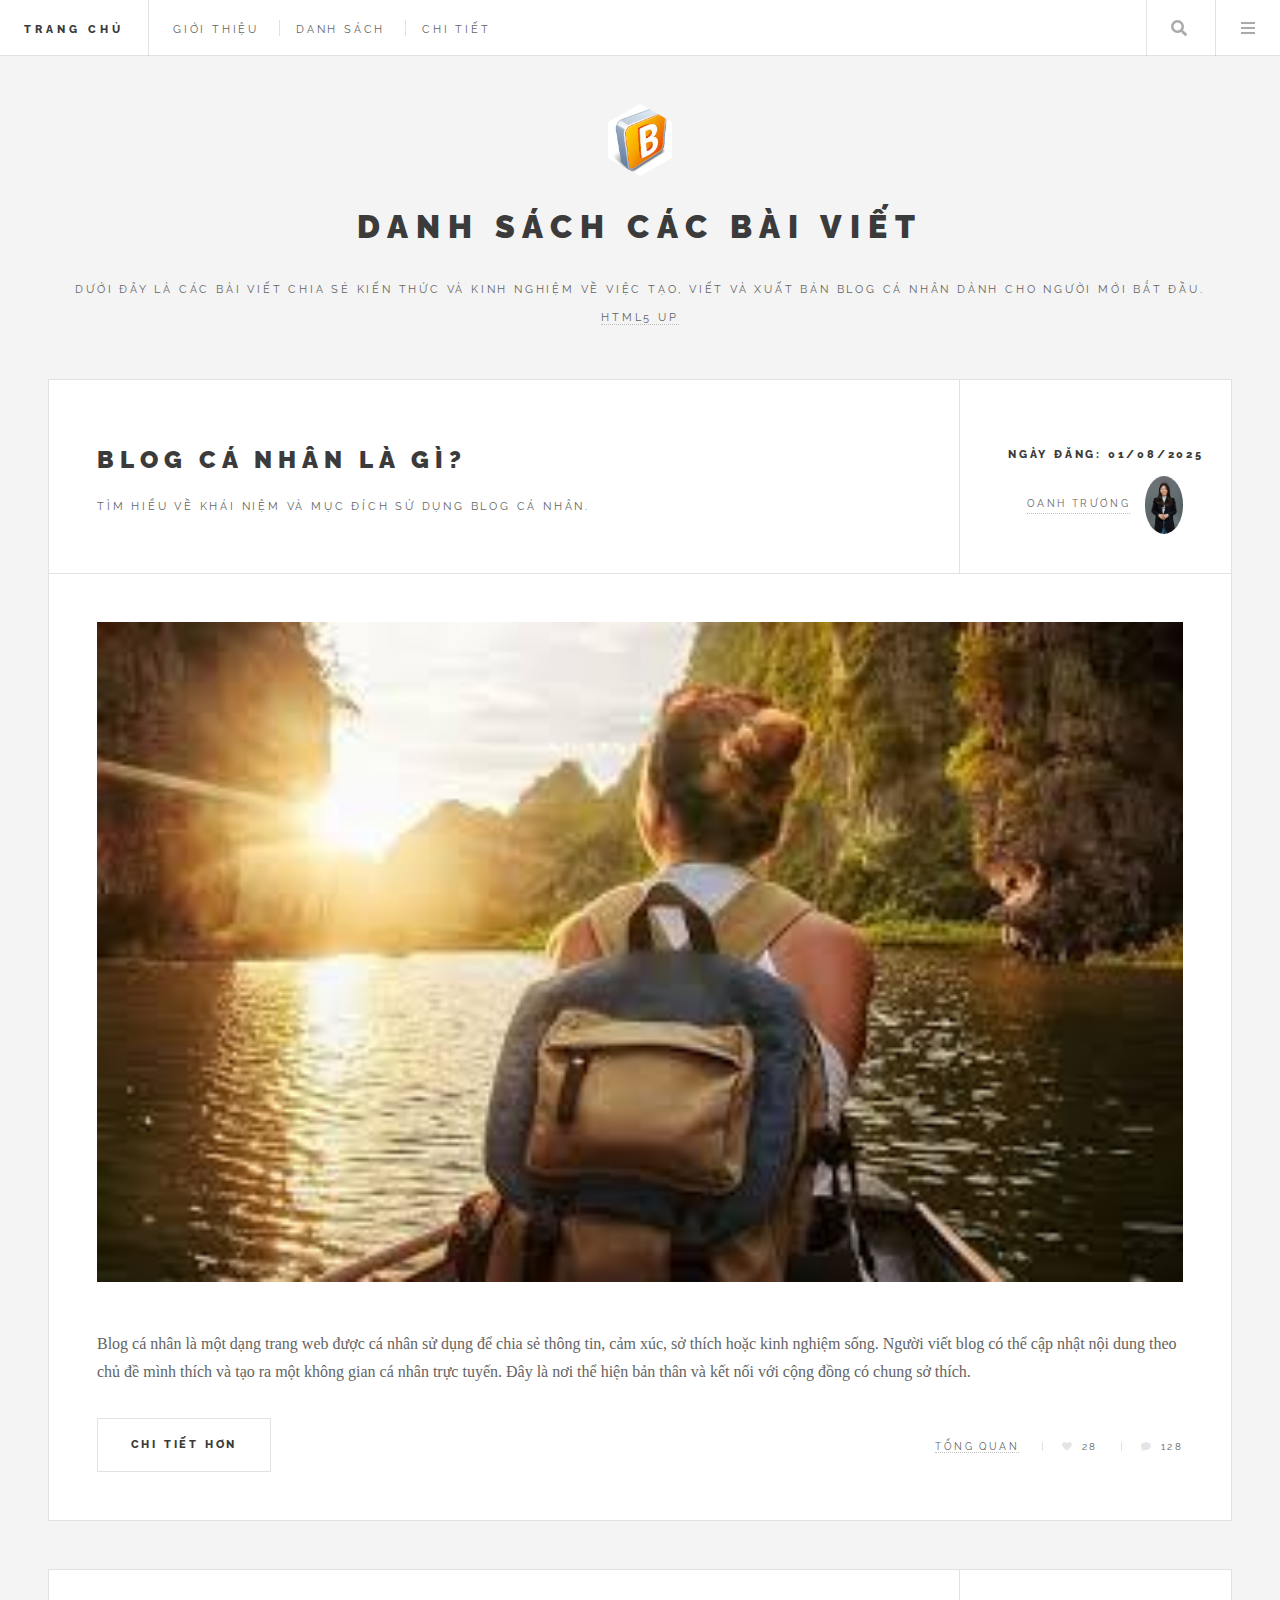
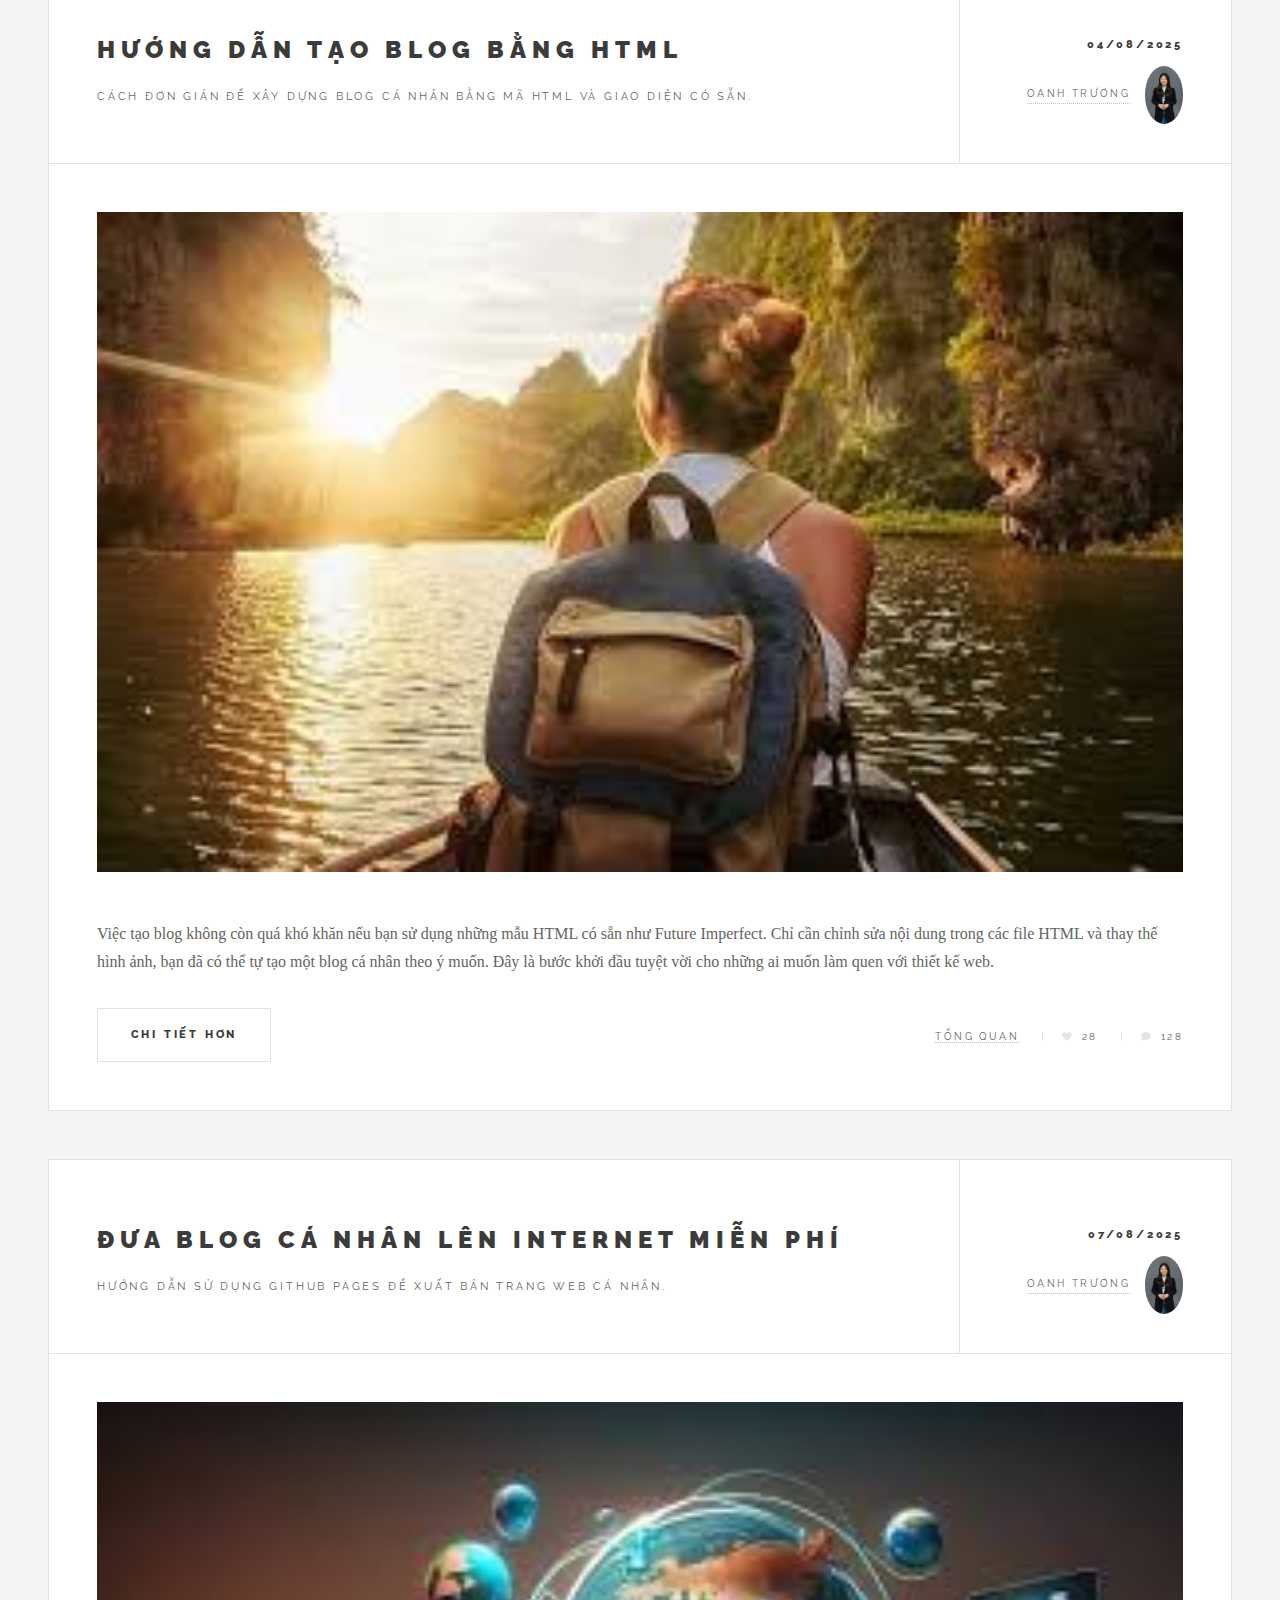
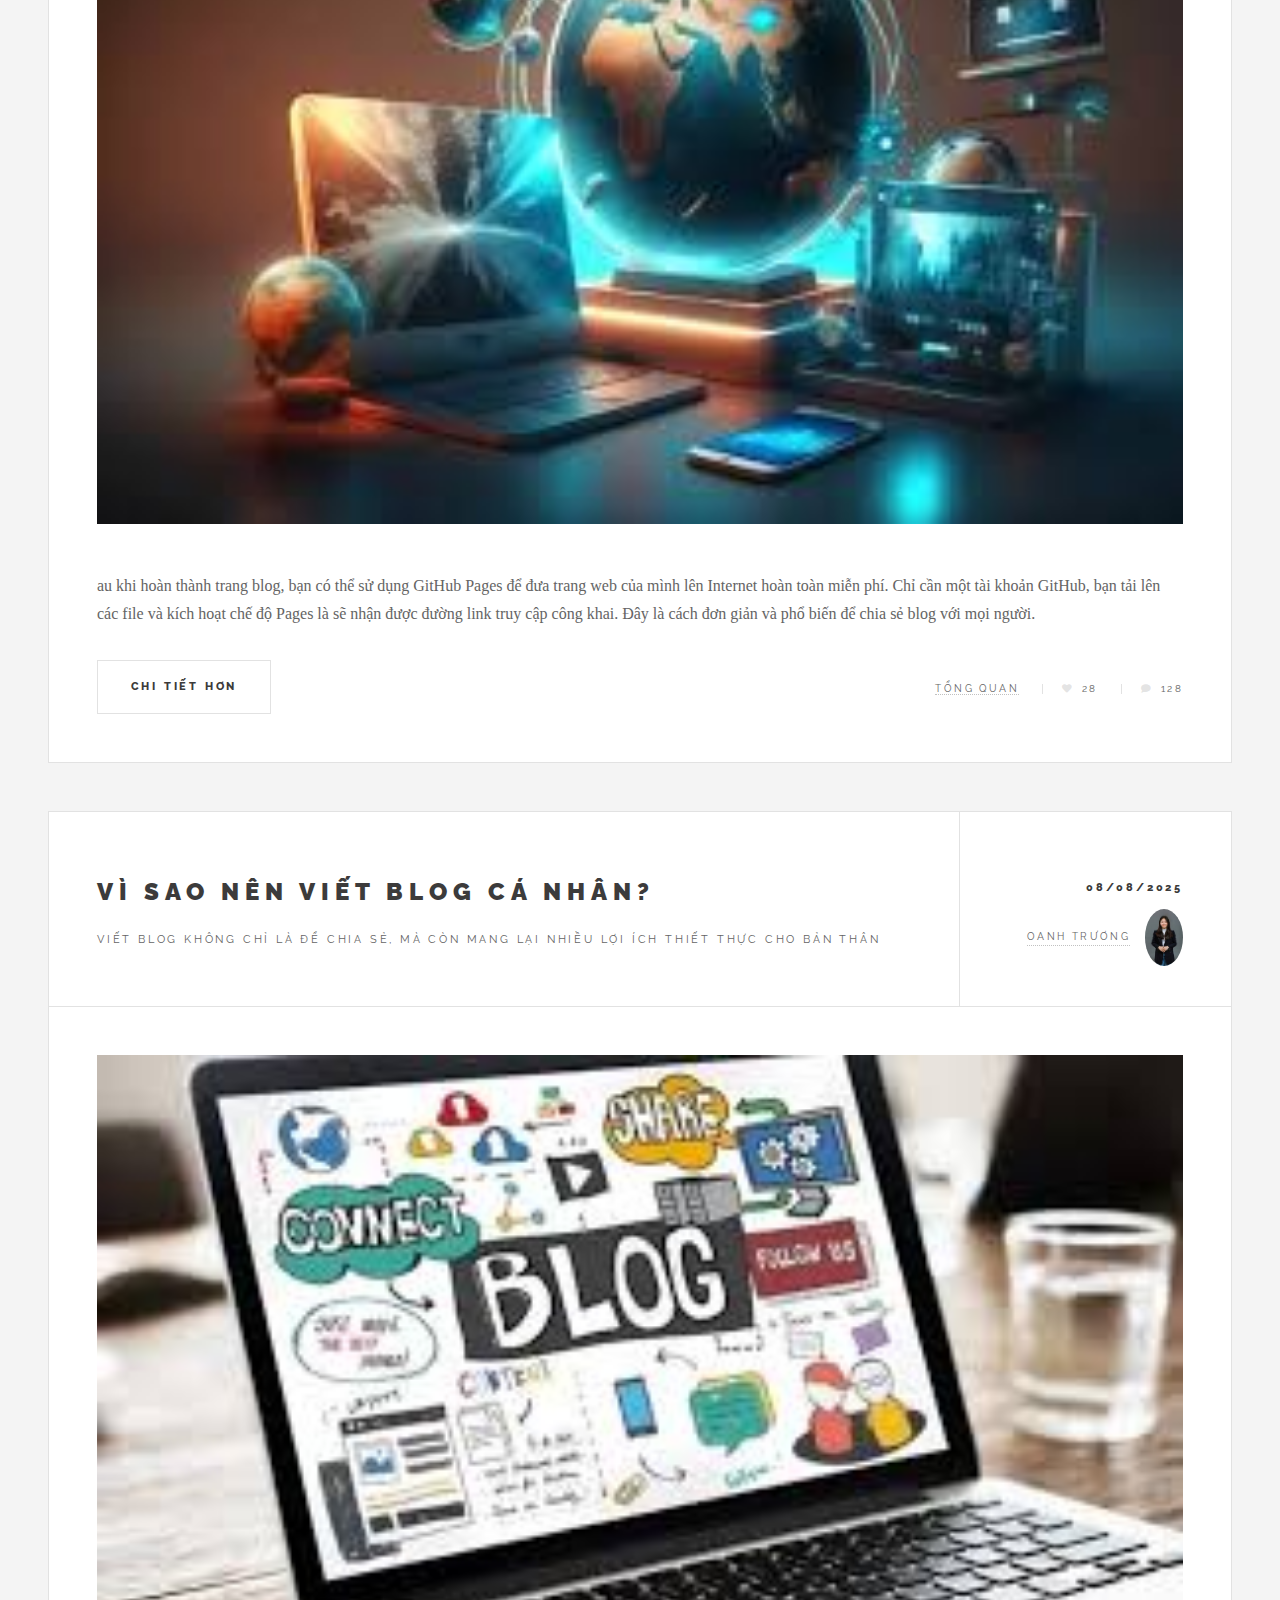
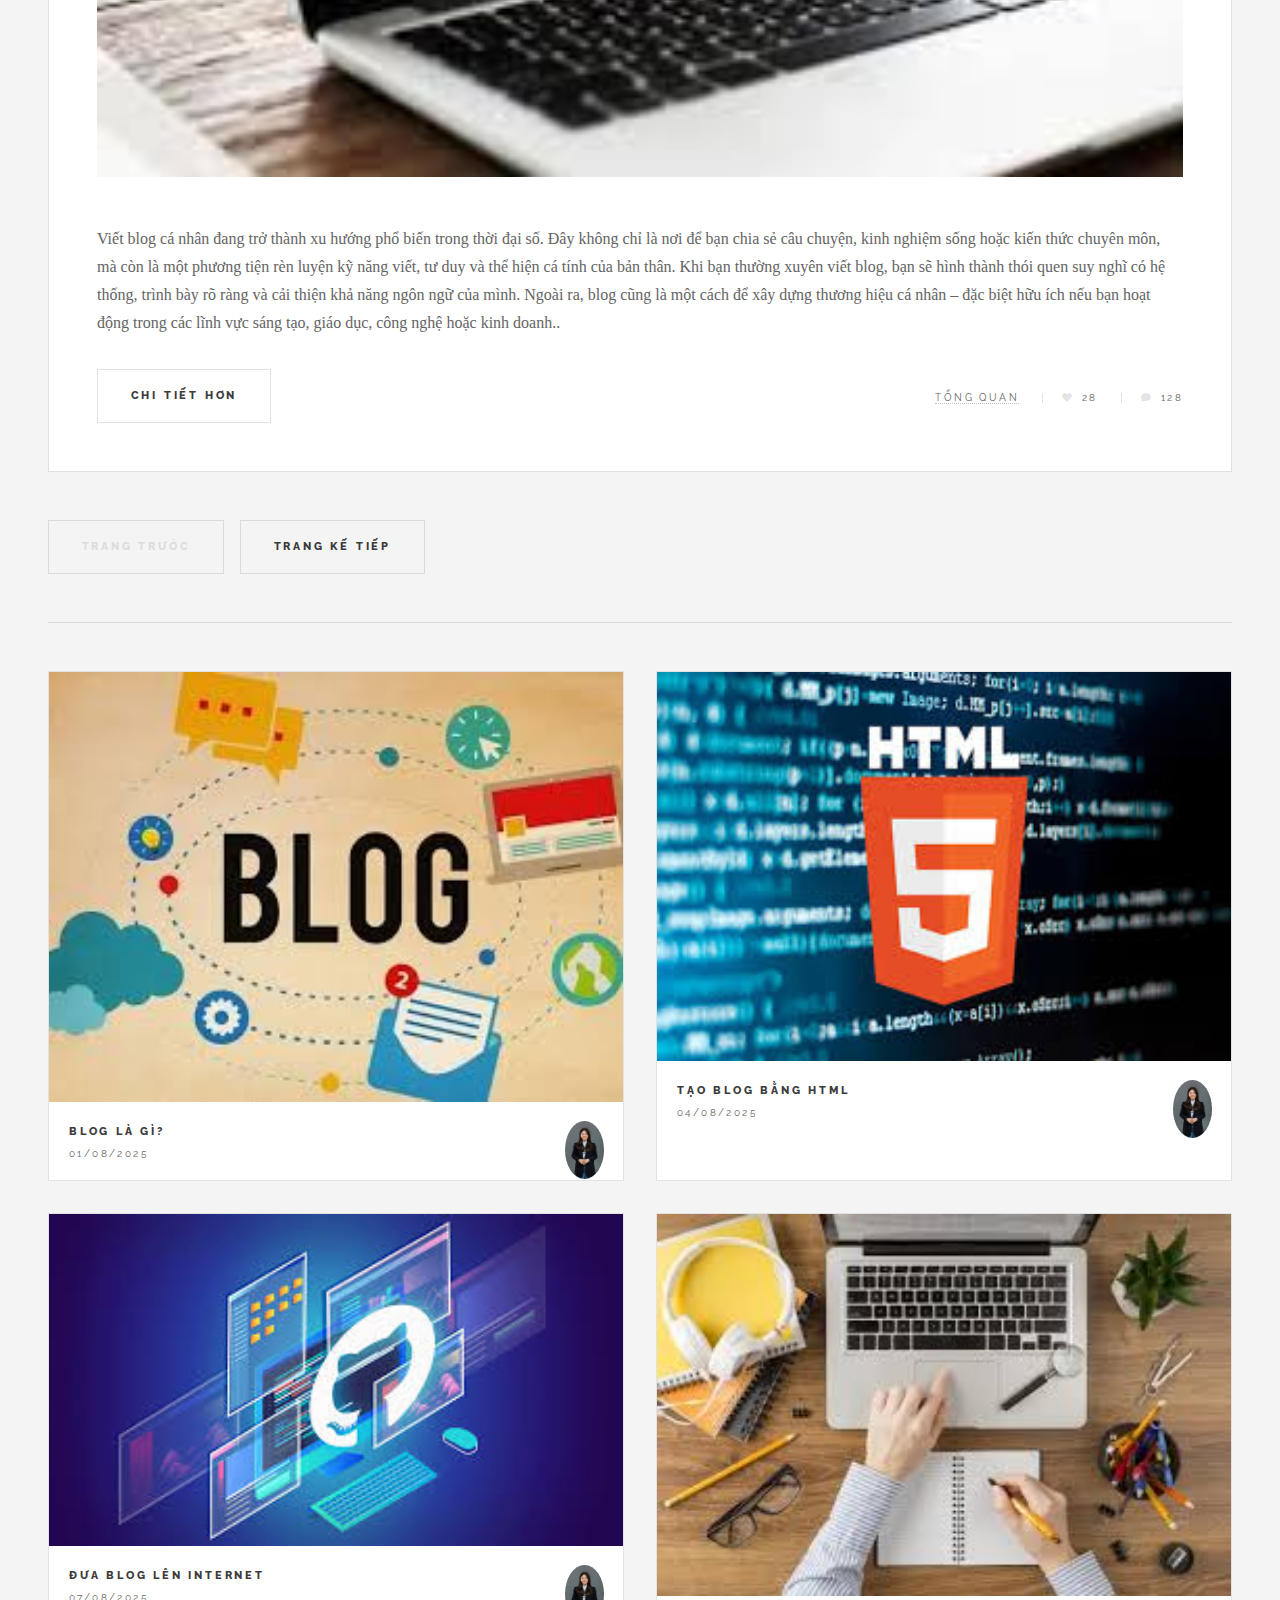
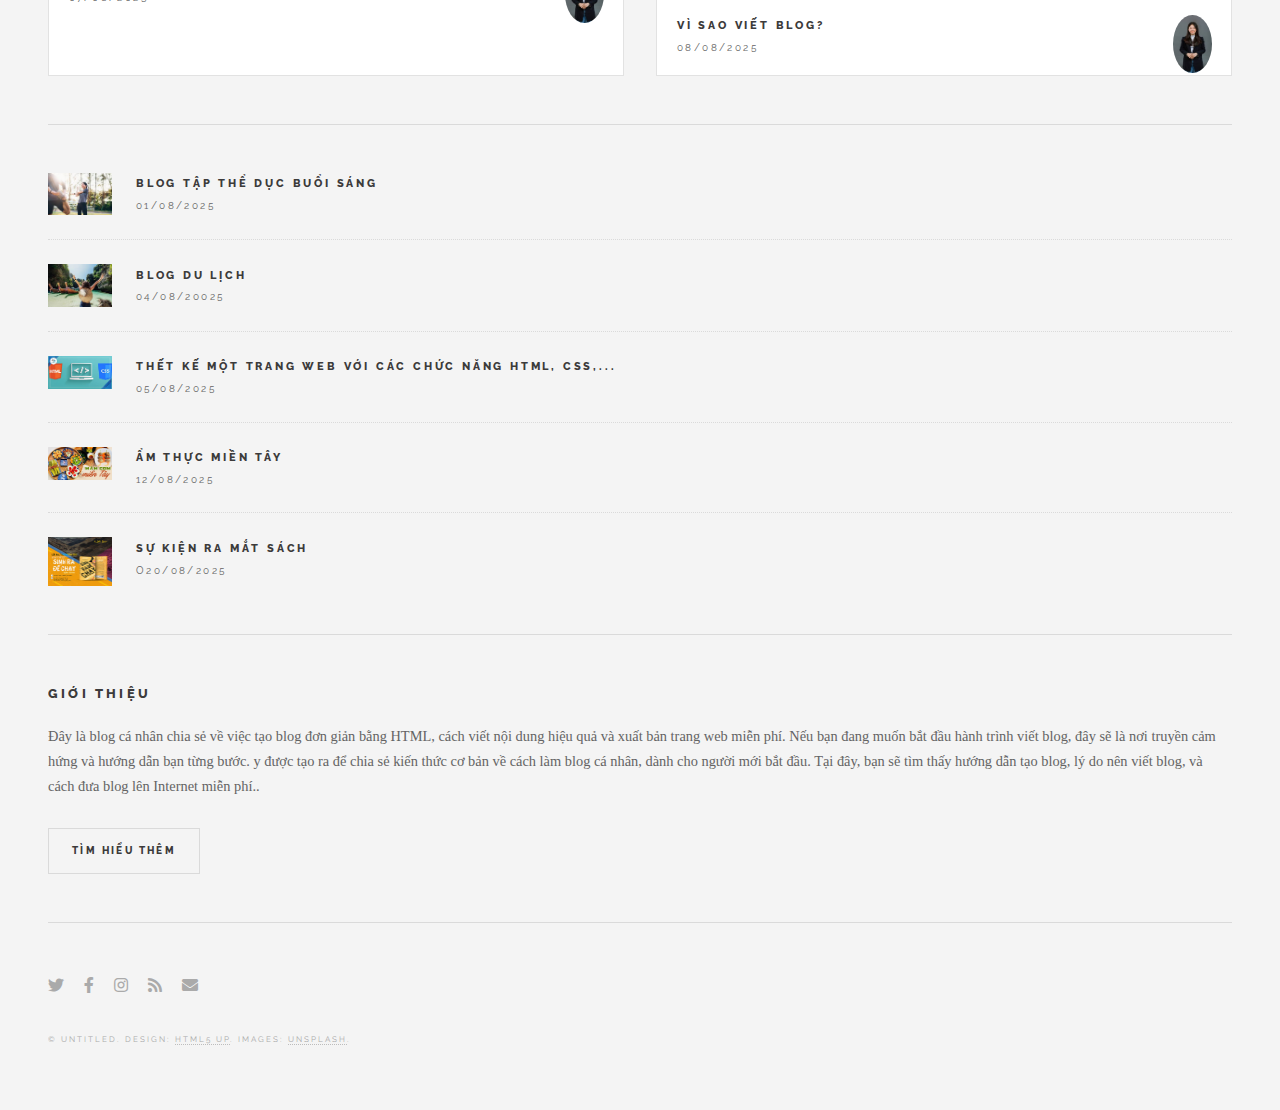
<file: bài 40/index.html>
<!DOCTYPE HTML>
<!--
	Future Imperfect by HTML5 UP
	html5up.net | @ajlkn
	Free for personal and commercial use under the CCA 3.0 license (html5up.net/license)
-->
<html>
	<head>
		<title>website hiển thị danh sách các bài viết</title>
		<meta charset="utf-8" />
		<meta name="viewport" content="width=device-width, initial-scale=1, user-scalable=no" />
		<link rel="stylesheet" href="assets/css/main.css" />
	</head>
	<body class="is-preload">

		<!-- Wrapper -->
			<div id="wrapper">

				<!-- Header -->
					<header id="header">
						<h1><a href="index.html">Trang Chủ</a></h1>
						<nav class="links">
							<ul>
								<li><a href="#">giới thiệu</a></li>
								<li><a href="#">danh sách</a></li>
								<li><a href="#">chi tiết </a></li>
								
							</ul>
						</nav>
						<nav class="main">
							<ul>
								<li class="search">
									<a class="fa-search" href="#search">Tìm kiếm</a>
									<form id="search" method="get" action="#">
										<input type="text" name="query" placeholder="Search" />
									</form>
								</li>
								<li class="menu">
									<a class="fa-bars" href="#menu">Menu</a>
								</li>
							</ul>
						</nav>
					</header>

				<!-- Menu -->
					<section id="menu">

						<!-- Search -->
							<section>
								<form class="search" method="get" action="#">
									<input type="text" name="query" placeholder="Search" />
								</form>
							</section>

						<!-- Links -->
							<section>
								<ul class="links">
									<li>
										<a href="#">
											<h3>Viết Blog là gì?</h3>
										
										</a>
									</li>
									<li>
										<a href="#">
											<h3>Tạo blog bằng HTML</h3>
											
										</a>
									</li>
									<li>
										<a href="#">
											<h3>Đưa blog lên Internet</h3>
											
										</a>
									</li>
									<li>
										<a href="#">
											<h3>vì sao phải viết blog</h3>
										
										</a>
									</li>
								</ul>
							</section>

						<!-- Actions -->
							<section>
								<ul class="actions stacked">
									<li><a href="#" class="button large fit">Đăng nhập</a></li>
								</ul>
							</section>

					</section>

				<!-- Main -->
					<div id="main">

						<!-- Post -->
							<article class="post">
								<header>
									<div class="title">
										<h2><a href="single.html">Blog cá nhân là gì?</a></h2>
										<p>Tìm hiểu về khái niệm và mục đích sử dụng blog cá nhân.</p>
									</div>
									<div class="meta">
										<time class="published" datetime="2015-11-01">Ngày đăng: 01/08/2025</time>
										<a href="#" class="author"><span class="name">Oanh Trương</span><img src="images/avatar.jpg" alt="" /></a>
									</div>
								</header>
								<a href="single.html" class="image featured"><img src="images/pic01.jpg" alt="" /></a>
								<p>Blog cá nhân là một dạng trang web được cá nhân sử dụng để chia sẻ thông tin, cảm xúc, sở thích hoặc kinh nghiệm sống. Người viết blog có thể cập nhật nội dung theo chủ đề mình thích và tạo ra một không gian cá nhân trực tuyến. Đây là nơi thể hiện bản thân và kết nối với cộng đồng có chung sở thích.</p>
								<footer>
									<ul class="actions">
										<li><a href="single.html" class="button large">chi tiết hơn</a></li>
									</ul>
									<ul class="stats">
										<li><a href="#">Tổng quan</a></li>
										<li><a href="#" class="icon solid fa-heart">28</a></li>
										<li><a href="#" class="icon solid fa-comment">128</a></li>
									</ul>
								</footer>
							</article>
<article class="post">
								<header>
									<div class="title">
										<h2><a href="single.html"></a>Hướng dẫn tạo blog bằng HTML</h2>
										<p>Cách đơn giản để xây dựng blog cá nhân bằng mã HTML và giao diện có sẵn.</p>
									</div>
									<div class="meta">
										<time class="published" datetime="2015-11-01">04/08/2025</time>
										<a href="#" class="author"><span class="name">Oanh Trương</span><img src="images/avatar.jpg" alt="" /></a>
									</div>
								</header>
								<a href="single.html" class="image featured"><img src="images/pic01.jpg" alt="" /></a>
								<p>Việc tạo blog không còn quá khó khăn nếu bạn sử dụng những mẫu HTML có sẵn như Future Imperfect. Chỉ cần chỉnh sửa nội dung trong các file HTML và thay thế hình ảnh, bạn đã có thể tự tạo một blog cá nhân theo ý muốn. Đây là bước khởi đầu tuyệt vời cho những ai muốn làm quen với thiết kế web.</p>
								<footer>
									<ul class="actions">
										<li><a href="single.html" class="button large">chi tiết hơn</a></li>
									</ul>
									<ul class="stats">
										<li><a href="#">Tổng quan</a></li>
										<li><a href="#" class="icon solid fa-heart">28</a></li>
										<li><a href="#" class="icon solid fa-comment">128</a></li>
									</ul>
								</footer>
							</article>
						<!-- Post -->
							<article class="post">
								<header>
									<div class="title">
										<h2><a href="single.html">Đưa blog cá nhân lên Internet miễn phí</a></h2>
										<p>Hướng dẫn sử dụng GitHub Pages để xuất bản trang web cá nhân.</p>
									</div>
									<div class="meta">
										<time class="published" datetime="2015-10-25"> 07/08/2025</time>
										<a href="#" class="author"><span class="name">Oanh Trương</span><img src="images/avatar.jpg" alt="" /></a>
									</div>
								</header>
								<a href="single.html" class="image featured"><img src="images/pic02.jpg" alt="" /></a>
								<p>au khi hoàn thành trang blog, bạn có thể sử dụng GitHub Pages để đưa trang web của mình lên Internet hoàn toàn miễn phí. Chỉ cần một tài khoản GitHub, bạn tải lên các file và kích hoạt chế độ Pages là sẽ nhận được đường link truy cập công khai. Đây là cách đơn giản và phổ biến để chia sẻ blog với mọi người.</p>
								<footer>
									<ul class="actions">
										<li><a href="single.html" class="button large">chi tiết hơn</a></li>
									</ul>
									<ul class="stats">
										<li><a href="#">Tổng quan</a></li>
										<li><a href="#" class="icon solid fa-heart">28</a></li>
										<li><a href="#" class="icon solid fa-comment">128</a></li>
									</ul>
								</footer>
							</article>

						<!-- Post -->
							<article class="post">
								<header>
									<div class="title">
										<h2><a href="single.html">Vì sao nên viết blog cá nhân?</a></h2>
										<p>Viết blog không chỉ là để chia sẻ, mà còn mang lại nhiều lợi ích thiết thực cho bản thân</p>
									</div>
									<div class="meta">
										<time class="published" datetime="2015-10-22"> 08/08/2025</time>
										<a href="#" class="author"><span class="name">Oanh Trương</span><img src="images/avatar.jpg" alt="" /></a>
									</div>
								</header>
								<a href="single.html" class="image featured"><img src="images/pic03.jpg" alt="" /></a>
								<p>Viết blog cá nhân đang trở thành xu hướng phổ biến trong thời đại số. Đây không chỉ là nơi để bạn chia sẻ câu chuyện, kinh nghiệm sống hoặc kiến thức chuyên môn, mà còn là một phương tiện rèn luyện kỹ năng viết, tư duy và thể hiện cá tính của bản thân.

Khi bạn thường xuyên viết blog, bạn sẽ hình thành thói quen suy nghĩ có hệ thống, trình bày rõ ràng và cải thiện khả năng ngôn ngữ của mình. Ngoài ra, blog cũng là một cách để xây dựng thương hiệu cá nhân – đặc biệt hữu ích nếu bạn hoạt động trong các lĩnh vực sáng tạo, giáo dục, công nghệ hoặc kinh doanh..</p>
								<footer>
									<ul class="actions">
										<li><a href="single.html" class="button large">chi tiết hơn</a></li>
									</ul>
									<ul class="stats">
										<li><a href="#">Tổng quan</a></li>
										<li><a href="#" class="icon solid fa-heart">28</a></li>
										<li><a href="#" class="icon solid fa-comment">128</a></li>
									</ul>
								</footer>
							</article>

						<!-- Post -->
						<!--
							<article class="post">
								<header>
									<div class="title">
										<h2><a href="#">Elements</a></h2>
										<p>Lorem ipsum dolor amet nullam consequat etiam feugiat</p>
									</div>
									<div class="meta">
										<time class="published" datetime="2015-10-18">October 18, 2015</time>
										<a href="#" class="author"><span class="name">Jane Doe</span><img src="images/avatar.jpg" alt="" /></a>
									</div>
								</header>

								<section>
									<h3>Text</h3>
									<p>This is <b>bold</b> and this is <strong>strong</strong>. This is <i>italic</i> and this is <em>emphasized</em>.
									This is <sup>superscript</sup> text and this is <sub>subscript</sub> text.
									This is <u>underlined</u> and this is code: <code>for (;;) { ... }</code>. Finally, <a href="#">this is a link</a>.</p>
									<hr />
									<p>Nunc lacinia ante nunc ac lobortis. Interdum adipiscing gravida odio porttitor sem non mi integer non faucibus ornare mi ut ante amet placerat aliquet. Volutpat eu sed ante lacinia sapien lorem accumsan varius montes viverra nibh in adipiscing blandit tempus accumsan.</p>
									<hr />
									<h2>Heading Level 2</h2>
									<h3>Heading Level 3</h3>
									<h4>Heading Level 4</h4>
									<hr />
									<h4>Blockquote</h4>
									<blockquote>Fringilla nisl. Donec accumsan interdum nisi, quis tincidunt felis sagittis eget tempus euismod. Vestibulum ante ipsum primis in faucibus vestibulum. Blandit adipiscing eu felis iaculis volutpat ac adipiscing accumsan faucibus. Vestibulum ante ipsum primis in faucibus lorem ipsum dolor sit amet nullam adipiscing eu felis.</blockquote>
									<h4>Preformatted</h4>
									<pre><code>i = 0;

while (!deck.isInOrder()) {
  print 'Iteration ' + i;
  deck.shuffle();
  i++;
}

print 'It took ' + i + ' iterations to sort the deck.';</code></pre>
								</section>

								<section>
									<h3>Lists</h3>
									<div class="row">
										<div class="col-6 col-12-medium">
											<h4>Unordered</h4>
											<ul>
												<li>Dolor pulvinar etiam.</li>
												<li>Sagittis adipiscing.</li>
												<li>Felis enim feugiat.</li>
											</ul>
											<h4>Alternate</h4>
											<ul class="alt">
												<li>Dolor pulvinar etiam.</li>
												<li>Sagittis adipiscing.</li>
												<li>Felis enim feugiat.</li>
											</ul>
										</div>
										<div class="col-6 col-12-medium">
											<h4>Ordered</h4>
											<ol>
												<li>Dolor pulvinar etiam.</li>
												<li>Etiam vel felis viverra.</li>
												<li>Felis enim feugiat.</li>
												<li>Dolor pulvinar etiam.</li>
												<li>Etiam vel felis lorem.</li>
												<li>Felis enim et feugiat.</li>
											</ol>
											<h4>Icons</h4>
											<ul class="icons">
												<li><a href="#" class="icon brands fa-twitter"><span class="label">Twitter</span></a></li>
												<li><a href="#" class="icon brands fa-facebook-f"><span class="label">Facebook</span></a></li>
												<li><a href="#" class="icon brands fa-instagram"><span class="label">Instagram</span></a></li>
												<li><a href="#" class="icon brands fa-github"><span class="label">Github</span></a></li>
											</ul>
										</div>
									</div>
									<h3>Actions</h3>
									<div class="row">
										<div class="col-6 col-12-medium">
											<ul class="actions">
												<li><a href="#" class="button">Default</a></li>
												<li><a href="#" class="button">Default</a></li>
												<li><a href="#" class="button">Default</a></li>
											</ul>
											<ul class="actions small">
												<li><a href="#" class="button small">Small</a></li>
												<li><a href="#" class="button small">Small</a></li>
												<li><a href="#" class="button small">Small</a></li>
											</ul>
											<ul class="actions stacked">
												<li><a href="#" class="button">Default</a></li>
												<li><a href="#" class="button">Default</a></li>
												<li><a href="#" class="button">Default</a></li>
											</ul>
											<ul class="actions stacked">
												<li><a href="#" class="button small">Small</a></li>
												<li><a href="#" class="button small">Small</a></li>
												<li><a href="#" class="button small">Small</a></li>
											</ul>
										</div>
										<div class="col-6 col-12-medium">
											<ul class="actions stacked">
												<li><a href="#" class="button fit">Default</a></li>
												<li><a href="#" class="button fit">Default</a></li>
											</ul>
											<ul class="actions stacked">
												<li><a href="#" class="button small fit">Small</a></li>
												<li><a href="#" class="button small fit">Small</a></li>
											</ul>
										</div>
									</div>
								</section>

								<section>
									<h3>Table</h3>
									<h4>Default</h4>
									<div class="table-wrapper">
										<table>
											<thead>
												<tr>
													<th>Name</th>
													<th>Description</th>
													<th>Price</th>
												</tr>
											</thead>
											<tbody>
												<tr>
													<td>Item One</td>
													<td>Ante turpis integer aliquet porttitor.</td>
													<td>29.99</td>
												</tr>
												<tr>
													<td>Item Two</td>
													<td>Vis ac commodo adipiscing arcu aliquet.</td>
													<td>19.99</td>
												</tr>
												<tr>
													<td>Item Three</td>
													<td> Morbi faucibus arcu accumsan lorem.</td>
													<td>29.99</td>
												</tr>
												<tr>
													<td>Item Four</td>
													<td>Vitae integer tempus condimentum.</td>
													<td>19.99</td>
												</tr>
												<tr>
													<td>Item Five</td>
													<td>Ante turpis integer aliquet porttitor.</td>
													<td>29.99</td>
												</tr>
											</tbody>
											<tfoot>
												<tr>
													<td colspan="2"></td>
													<td>100.00</td>
												</tr>
											</tfoot>
										</table>
									</div>

									<h4>Alternate</h4>
									<div class="table-wrapper">
										<table class="alt">
											<thead>
												<tr>
													<th>Name</th>
													<th>Description</th>
													<th>Price</th>
												</tr>
											</thead>
											<tbody>
												<tr>
													<td>Item One</td>
													<td>Ante turpis integer aliquet porttitor.</td>
													<td>29.99</td>
												</tr>
												<tr>
													<td>Item Two</td>
													<td>Vis ac commodo adipiscing arcu aliquet.</td>
													<td>19.99</td>
												</tr>
												<tr>
													<td>Item Three</td>
													<td> Morbi faucibus arcu accumsan lorem.</td>
													<td>29.99</td>
												</tr>
												<tr>
													<td>Item Four</td>
													<td>Vitae integer tempus condimentum.</td>
													<td>19.99</td>
												</tr>
												<tr>
													<td>Item Five</td>
													<td>Ante turpis integer aliquet porttitor.</td>
													<td>29.99</td>
												</tr>
											</tbody>
											<tfoot>
												<tr>
													<td colspan="2"></td>
													<td>100.00</td>
												</tr>
											</tfoot>
										</table>
									</div>
								</section>

								<section>
									<h3>Buttons</h3>
									<ul class="actions">
										<li><a href="#" class="button large">Large</a></li>
										<li><a href="#" class="button">Default</a></li>
										<li><a href="#" class="button small">Small</a></li>
									</ul>
									<ul class="actions fit">
										<li><a href="#" class="button fit">Fit</a></li>
										<li><a href="#" class="button fit">Fit</a></li>
										<li><a href="#" class="button fit">Fit</a></li>
									</ul>
									<ul class="actions fit small">
										<li><a href="#" class="button fit small">Fit + Small</a></li>
										<li><a href="#" class="button fit small">Fit + Small</a></li>
										<li><a href="#" class="button fit small">Fit + Small</a></li>
									</ul>
									<ul class="actions">
										<li><a href="#" class="button icon solid fa-download">Icon</a></li>
										<li><a href="#" class="button icon solid fa-upload">Icon</a></li>
										<li><a href="#" class="button icon solid fa-save">Icon</a></li>
									</ul>
									<ul class="actions">
										<li><span class="button disabled">Disabled</span></li>
										<li><span class="button disabled icon solid fa-download">Disabled</span></li>
									</ul>
								</section>

								<section>
									<h3>Form</h3>
									<form method="post" action="#">
										<div class="row gtr-uniform">
											<div class="col-6 col-12-xsmall">
												<input type="text" name="demo-name" id="demo-name" value="" placeholder="Name" />
											</div>
											<div class="col-6 col-12-xsmall">
												<input type="email" name="demo-email" id="demo-email" value="" placeholder="Email" />
											</div>
											<div class="col-12">
												<select name="demo-category" id="demo-category">
													<option value="">- Category -</option>
													<option value="1">Manufacturing</option>
													<option value="1">Shipping</option>
													<option value="1">Administration</option>
													<option value="1">Human Resources</option>
												</select>
											</div>
											<div class="col-4 col-12-small">
												<input type="radio" id="demo-priority-low" name="demo-priority" checked>
												<label for="demo-priority-low">Low</label>
											</div>
											<div class="col-4 col-12-small">
												<input type="radio" id="demo-priority-normal" name="demo-priority">
												<label for="demo-priority-normal">Normal</label>
											</div>
											<div class="col-4 col-12-small">
												<input type="radio" id="demo-priority-high" name="demo-priority">
												<label for="demo-priority-high">High</label>
											</div>
											<div class="col-6 col-12-small">
												<input type="checkbox" id="demo-copy" name="demo-copy">
												<label for="demo-copy">Email me a copy</label>
											</div>
											<div class="col-6 col-12-small">
												<input type="checkbox" id="demo-human" name="demo-human" checked>
												<label for="demo-human">Not a robot</label>
											</div>
											<div class="col-12">
												<textarea name="demo-message" id="demo-message" placeholder="Enter your message" rows="6"></textarea>
											</div>
											<div class="col-12">
												<ul class="actions">
													<li><input type="submit" value="Send Message" /></li>
													<li><input type="reset" value="Reset" /></li>
												</ul>
											</div>
										</div>
									</form>
								</section>

								<section>
									<h3>Image</h3>
									<h4>Fit</h4>
									<div class="box alt">
										<div class="row gtr-uniform">
											<div class="col-12"><span class="image fit"><img src="images/pic02.jpg" alt="" /></span></div>
											<div class="col-4"><span class="image fit"><img src="images/pic04.jpg" alt="" /></span></div>
											<div class="col-4"><span class="image fit"><img src="images/pic05.jpg" alt="" /></span></div>
											<div class="col-4"><span class="image fit"><img src="images/pic06.jpg" alt="" /></span></div>
											<div class="col-4"><span class="image fit"><img src="images/pic06.jpg" alt="" /></span></div>
											<div class="col-4"><span class="image fit"><img src="images/pic04.jpg" alt="" /></span></div>
											<div class="col-4"><span class="image fit"><img src="images/pic05.jpg" alt="" /></span></div>
											<div class="col-4"><span class="image fit"><img src="images/pic05.jpg" alt="" /></span></div>
											<div class="col-4"><span class="image fit"><img src="images/pic06.jpg" alt="" /></span></div>
											<div class="col-4"><span class="image fit"><img src="images/pic04.jpg" alt="" /></span></div>
										</div>
									</div>
									<h4>Left &amp; Right</h4>
									<p><span class="image left"><img src="images/pic07.jpg" alt="" /></span>Fringilla nisl. Donec accumsan interdum nisi, quis tincidunt felis sagittis eget. tempus euismod. Vestibulum ante ipsum primis in faucibus vestibulum. Blandit adipiscing eu felis iaculis volutpat ac adipiscing accumsan eu faucibus. Integer ac pellentesque praesent tincidunt felis sagittis eget. tempus euismod. Vestibulum ante ipsum primis in faucibus vestibulum. Blandit adipiscing eu felis iaculis volutpat ac adipiscing accumsan eu faucibus. Integer ac pellentesque praesent. Donec accumsan interdum nisi, quis tincidunt felis sagittis eget. tempus euismod. Vestibulum ante ipsum primis in faucibus vestibulum. Blandit adipiscing eu felis iaculis volutpat ac adipiscing accumsan eu faucibus. Integer ac pellentesque praesent tincidunt felis sagittis eget. tempus euismod. Vestibulum ante ipsum primis in faucibus vestibulum. Blandit adipiscing eu felis iaculis volutpat ac adipiscing accumsan eu faucibus. Integer ac pellentesque praesent. Blandit adipiscing eu felis iaculis volutpat ac adipiscing accumsan eu faucibus. Integer ac pellentesque praesent tincidunt felis sagittis eget. tempus euismod. Vestibulum ante ipsum primis in faucibus vestibulum. Blandit adipiscing eu felis iaculis volutpat ac adipiscing accumsan eu faucibus. Integer ac pellentesque praesent.</p>
									<p><span class="image right"><img src="images/pic04.jpg" alt="" /></span>Fringilla nisl. Donec accumsan interdum nisi, quis tincidunt felis sagittis eget. tempus euismod. Vestibulum ante ipsum primis in faucibus vestibulum. Blandit adipiscing eu felis iaculis volutpat ac adipiscing accumsan eu faucibus. Integer ac pellentesque praesent tincidunt felis sagittis eget. tempus euismod. Vestibulum ante ipsum primis in faucibus vestibulum. Blandit adipiscing eu felis iaculis volutpat ac adipiscing accumsan eu faucibus. Integer ac pellentesque praesent. Donec accumsan interdum nisi, quis tincidunt felis sagittis eget. tempus euismod. Vestibulum ante ipsum primis in faucibus vestibulum. Blandit adipiscing eu felis iaculis volutpat ac adipiscing accumsan eu faucibus. Integer ac pellentesque praesent tincidunt felis sagittis eget. tempus euismod. Vestibulum ante ipsum primis in faucibus vestibulum. Blandit adipiscing eu felis iaculis volutpat ac adipiscing accumsan eu faucibus. Integer ac pellentesque praesent. Blandit adipiscing eu felis iaculis volutpat ac adipiscing accumsan eu faucibus. Integer ac pellentesque praesent tincidunt felis sagittis eget. tempus euismod. Vestibulum ante ipsum primis in faucibus vestibulum. Blandit adipiscing eu felis iaculis volutpat ac adipiscing accumsan eu faucibus. Integer ac pellentesque praesent.</p>
								</section>

							</article>
						-->

						<!-- Pagination -->
							<ul class="actions pagination">
								<li><a href="" class="disabled button large previous">Trang trước</a></li>
								<li><a href="#" class="button large next">Trang kế tiếp</a></li>
							</ul>

					</div>

				<!-- Sidebar -->
					<section id="sidebar">

						<!-- Intro -->
							<section id="intro">
								<a href="#" class="logo"><img src="images/logo.jpg" alt="" /></a>
								<header>
									<h2>Danh sách các bài viết</h2>
									<p>Dưới đây là các bài viết chia sẻ kiến thức và kinh nghiệm về việc tạo, viết và xuất bản blog cá nhân dành cho người mới bắt đầu. <a href="http://html5up.net">HTML5 UP</a></p>
								</header>
							</section>

						<!-- Mini Posts -->
							<section>
								<div class="mini-posts">

									<!-- Mini Post -->
										<article class="mini-post">
											<header>
												<h3><a href="single.html">blog là gì?</a></h3>
												<time class="published" datetime="2015-10-20">01/08/2025</time>
												<a href="#" class="author"><img src="images/avatar.jpg" alt="" /></a>
											</header>
											<a href="single.html" class="image"><img src="images/pic04.jpg" alt="" /></a>
										</article>

									<!-- Mini Post -->
										<article class="mini-post">
											<header>
												<h3><a href="single.html">Tạo blog bằng HTML</a></h3>
												<time class="published" datetime="2015-10-19">04/08/2025</time>
												<a href="#" class="author"><img src="images/avatar.jpg" alt="" /></a>
											</header>
											<a href="single.html" class="image"><img src="images/pic05.jpg" alt="" /></a>
										</article>

									<!-- Mini Post -->
										<article class="mini-post">
											<header>
												<h3><a href="single.html">Đưa blog lên Internet</a></h3>
												<time class="published" datetime="2015-10-18">07/08/2025</time>
												<a href="#" class="author"><img src="images/avatar.jpg" alt="" /></a>
											</header>
											<a href="single.html" class="image"><img src="images/pic06.jpg" alt="" /></a>
										</article>

									<!-- Mini Post -->
										<article class="mini-post">
											<header>
												<h3><a href="single.html"> Vì sao viết blog?</a></h3>
												<time class="published" datetime="2015-10-17"> 08/08/2025</time>
												<a href="#" class="author"><img src="images/avatar.jpg" alt="" /></a>
											</header>
											<a href="single.html" class="image"><img src="images/pic07.jpg" alt="" /></a>
										</article>

								</div>
							</section>

						<!-- Posts List -->
							<section>
								<ul class="posts">
									<li>
										<article>
											<header>
												<h3><a href="single.html">blog tập thể dục buổi sáng</a></h3>
												<time class="published" datetime="2015-10-20">01/08/2025</time>
											</header>
											<a href="single.html" class="image"><img src="images/pic08.jpg" alt="" /></a>
										</article>
									</li>
									<li>
										<article>
											<header>
												<h3><a href="single.html">blog du lịch </a></h3>
												<time class="published" datetime="2015-10-15">04/08/20025</time>
											</header>
											<a href="single.html" class="image"><img src="images/pic09.jpg" alt="" /></a>
										</article>
									</li>
									<li>
										<article>
											<header>
												<h3><a href="single.html">thết kế một trang web với các chức năng html, css,...</a></h3>
												<time class="published" datetime="2015-10-10">05/08/2025</time>
											</header>
											<a href="single.html" class="image"><img src="images/pic10.jpg" alt="" /></a>
										</article>
									</li>
									<li>
										<article>
											<header>
												<h3><a href="single.html">ẩm thực miền tây</a></h3>
												<time class="published" datetime="2015-10-08">12/08/2025</time>
											</header>
											<a href="single.html" class="image"><img src="images/pic11.jpg" alt="" /></a>
										</article>
									</li>
									<li>
										<article>
											<header>
												<h3><a href="single.html">sự kiện ra mắt sách </a></h3>
												<time class="published" datetime="2015-10-06">O20/08/2025</time>
											</header>
											<a href="single.html" class="image"><img src="images/pic12.jpg" alt="" /></a>
										</article>
									</li>
								</ul>
							</section>

						<!-- About -->
							<section class="blurb">
								<h2>giới thiệu</h2>
								<p>Đây là blog cá nhân chia sẻ về việc tạo blog đơn giản bằng HTML, cách viết nội dung hiệu quả và xuất bản trang web miễn phí. Nếu bạn đang muốn bắt đầu hành trình viết blog, đây sẽ là nơi truyền cảm hứng và hướng dẫn bạn từng bước.
y được tạo ra để chia sẻ kiến thức cơ bản về cách làm blog cá nhân, dành cho người mới bắt đầu. Tại đây, bạn sẽ tìm thấy hướng dẫn tạo blog, lý do nên viết blog, và cách đưa blog lên Internet miễn phí..</p>
								<ul class="actions">
									<li><a href="#" class="button">Tìm hiểu thêm</a></li>
								</ul>
							</section>

						<!-- Footer -->
							<section id="footer">
								<ul class="icons">
									<li><a href="#" class="icon brands fa-twitter"><span class="label">Twitter</span></a></li>
									<li><a href="#" class="icon brands fa-facebook-f"><span class="label">Facebook</span></a></li>
									<li><a href="#" class="icon brands fa-instagram"><span class="label">Instagram</span></a></li>
									<li><a href="#" class="icon solid fa-rss"><span class="label">RSS</span></a></li>
									<li><a href="#" class="icon solid fa-envelope"><span class="label">Email</span></a></li>
								</ul>
								<p class="copyright">&copy; Untitled. Design: <a href="http://html5up.net">HTML5 UP</a>. Images: <a href="http://unsplash.com">Unsplash</a>.</p>
							</section>

					</section>

			</div>

		<!-- Scripts -->
			<script src="assets/js/jquery.min.js"></script>
			<script src="assets/js/browser.min.js"></script>
			<script src="assets/js/breakpoints.min.js"></script>
			<script src="assets/js/util.js"></script>
			<script src="assets/js/main.js"></script>

	</body>
</html>
</file>
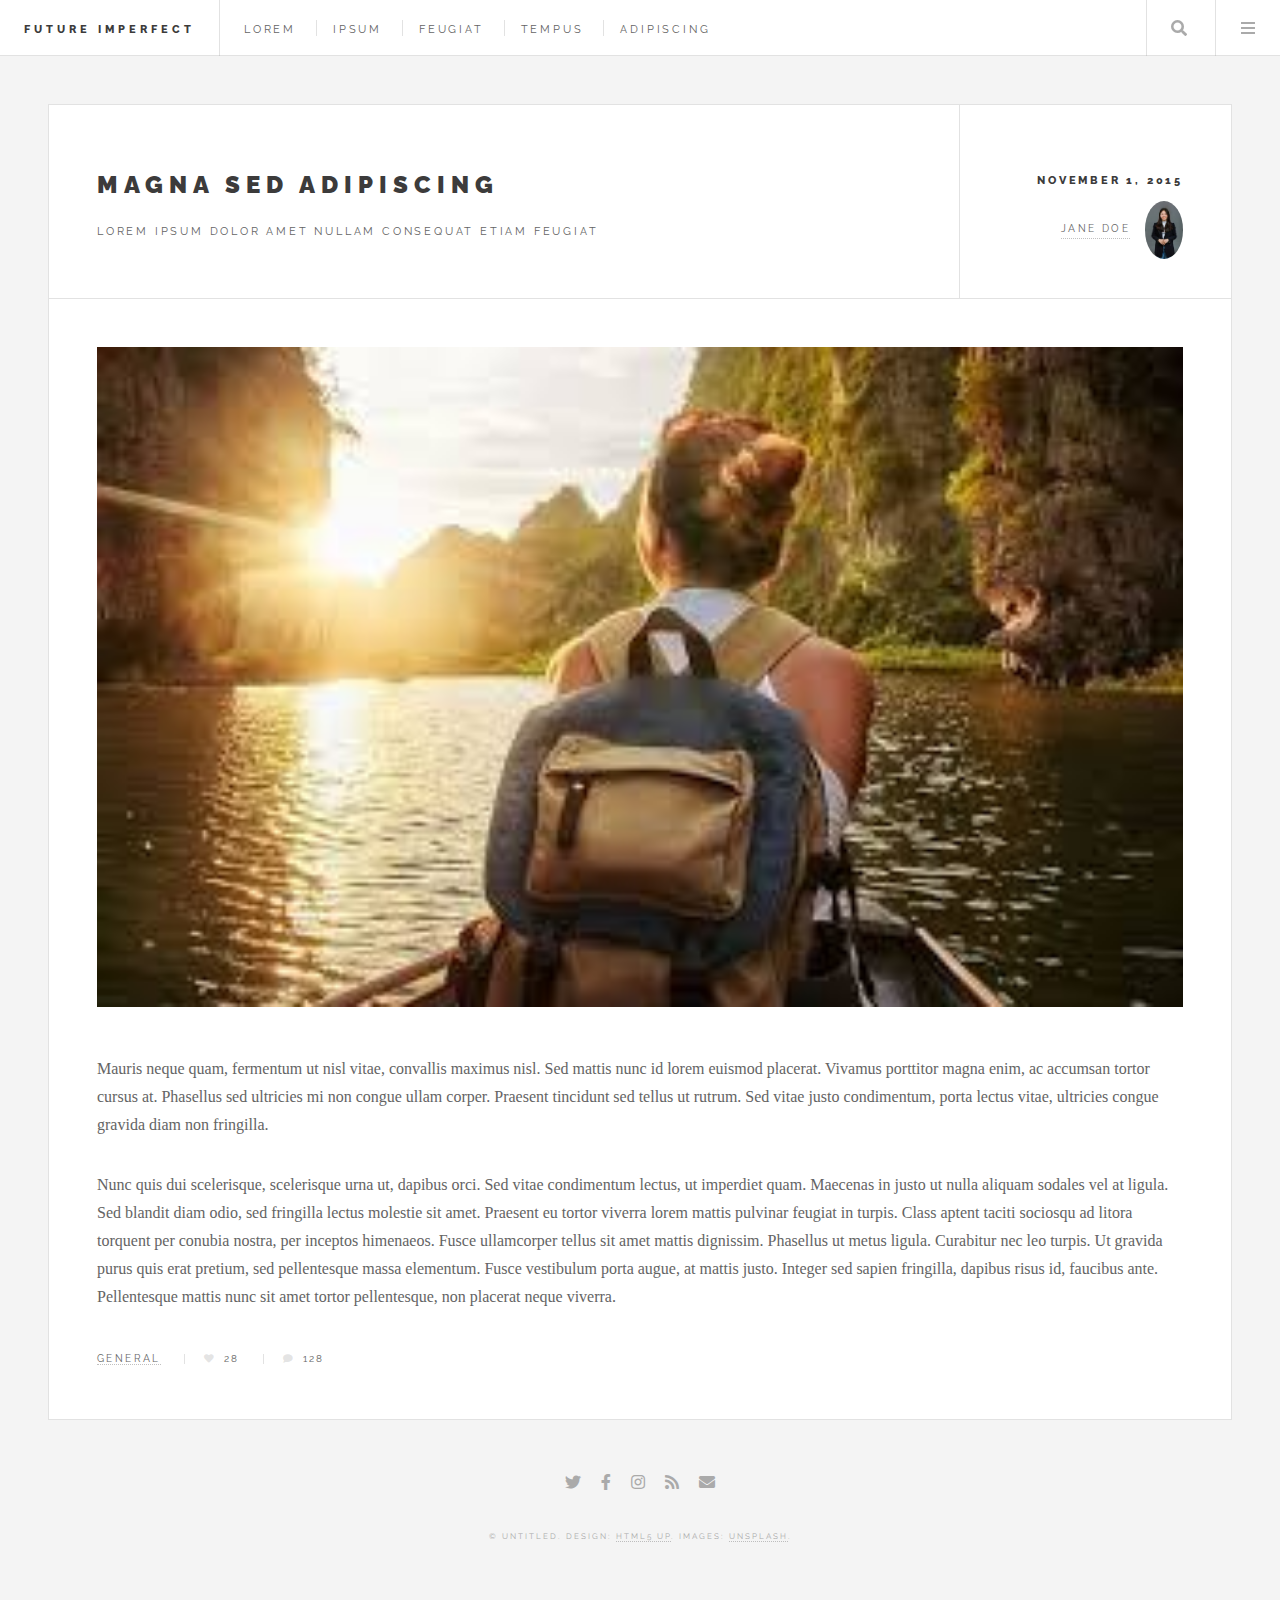
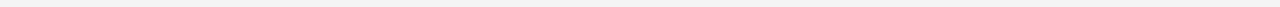
<file: bài 40/single.html>
<!DOCTYPE HTML>
<!--
	Future Imperfect by HTML5 UP
	html5up.net | @ajlkn
	Free for personal and commercial use under the CCA 3.0 license (html5up.net/license)
-->
<html>
	<head>
		<title>Single - Future Imperfect by HTML5 UP</title>
		<meta charset="utf-8" />
		<meta name="viewport" content="width=device-width, initial-scale=1, user-scalable=no" />
		<link rel="stylesheet" href="assets/css/main.css" />
	</head>
	<body class="single is-preload">

		<!-- Wrapper -->
			<div id="wrapper">

				<!-- Header -->
					<header id="header">
						<h1><a href="index.html">Future Imperfect</a></h1>
						<nav class="links">
							<ul>
								<li><a href="#">Lorem</a></li>
								<li><a href="#">Ipsum</a></li>
								<li><a href="#">Feugiat</a></li>
								<li><a href="#">Tempus</a></li>
								<li><a href="#">Adipiscing</a></li>
							</ul>
						</nav>
						<nav class="main">
							<ul>
								<li class="search">
									<a class="fa-search" href="#search">Search</a>
									<form id="search" method="get" action="#">
										<input type="text" name="query" placeholder="Search" />
									</form>
								</li>
								<li class="menu">
									<a class="fa-bars" href="#menu">Menu</a>
								</li>
							</ul>
						</nav>
					</header>

				<!-- Menu -->
					<section id="menu">

						<!-- Search -->
							<section>
								<form class="search" method="get" action="#">
									<input type="text" name="query" placeholder="Search" />
								</form>
							</section>

						<!-- Links -->
							<section>
								<ul class="links">
									<li>
										<a href="#">
											<h3>Lorem ipsum</h3>
											<p>Feugiat tempus veroeros dolor</p>
										</a>
									</li>
									<li>
										<a href="#">
											<h3>Dolor sit amet</h3>
											<p>Sed vitae justo condimentum</p>
										</a>
									</li>
									<li>
										<a href="#">
											<h3>Feugiat veroeros</h3>
											<p>Phasellus sed ultricies mi congue</p>
										</a>
									</li>
									<li>
										<a href="#">
											<h3>Etiam sed consequat</h3>
											<p>Porta lectus amet ultricies</p>
										</a>
									</li>
								</ul>
							</section>

						<!-- Actions -->
							<section>
								<ul class="actions stacked">
									<li><a href="#" class="button large fit">Log In</a></li>
								</ul>
							</section>

					</section>

				<!-- Main -->
					<div id="main">

						<!-- Post -->
							<article class="post">
								<header>
									<div class="title">
										<h2><a href="#">Magna sed adipiscing</a></h2>
										<p>Lorem ipsum dolor amet nullam consequat etiam feugiat</p>
									</div>
									<div class="meta">
										<time class="published" datetime="2015-11-01">November 1, 2015</time>
										<a href="#" class="author"><span class="name">Jane Doe</span><img src="images/avatar.jpg" alt="" /></a>
									</div>
								</header>
								<span class="image featured"><img src="images/pic01.jpg" alt="" /></span>
								<p>Mauris neque quam, fermentum ut nisl vitae, convallis maximus nisl. Sed mattis nunc id lorem euismod placerat. Vivamus porttitor magna enim, ac accumsan tortor cursus at. Phasellus sed ultricies mi non congue ullam corper. Praesent tincidunt sed tellus ut rutrum. Sed vitae justo condimentum, porta lectus vitae, ultricies congue gravida diam non fringilla.</p>
								<p>Nunc quis dui scelerisque, scelerisque urna ut, dapibus orci. Sed vitae condimentum lectus, ut imperdiet quam. Maecenas in justo ut nulla aliquam sodales vel at ligula. Sed blandit diam odio, sed fringilla lectus molestie sit amet. Praesent eu tortor viverra lorem mattis pulvinar feugiat in turpis. Class aptent taciti sociosqu ad litora torquent per conubia nostra, per inceptos himenaeos. Fusce ullamcorper tellus sit amet mattis dignissim. Phasellus ut metus ligula. Curabitur nec leo turpis. Ut gravida purus quis erat pretium, sed pellentesque massa elementum. Fusce vestibulum porta augue, at mattis justo. Integer sed sapien fringilla, dapibus risus id, faucibus ante. Pellentesque mattis nunc sit amet tortor pellentesque, non placerat neque viverra. </p>
								<footer>
									<ul class="stats">
										<li><a href="#">General</a></li>
										<li><a href="#" class="icon solid fa-heart">28</a></li>
										<li><a href="#" class="icon solid fa-comment">128</a></li>
									</ul>
								</footer>
							</article>

					</div>

				<!-- Footer -->
					<section id="footer">
						<ul class="icons">
							<li><a href="#" class="icon brands fa-twitter"><span class="label">Twitter</span></a></li>
							<li><a href="#" class="icon brands fa-facebook-f"><span class="label">Facebook</span></a></li>
							<li><a href="#" class="icon brands fa-instagram"><span class="label">Instagram</span></a></li>
							<li><a href="#" class="icon solid fa-rss"><span class="label">RSS</span></a></li>
							<li><a href="#" class="icon solid fa-envelope"><span class="label">Email</span></a></li>
						</ul>
						<p class="copyright">&copy; Untitled. Design: <a href="http://html5up.net">HTML5 UP</a>. Images: <a href="http://unsplash.com">Unsplash</a>.</p>
					</section>

			</div>

		<!-- Scripts -->
			<script src="assets/js/jquery.min.js"></script>
			<script src="assets/js/browser.min.js"></script>
			<script src="assets/js/breakpoints.min.js"></script>
			<script src="assets/js/util.js"></script>
			<script src="assets/js/main.js"></script>

	</body>
</html>
</file>
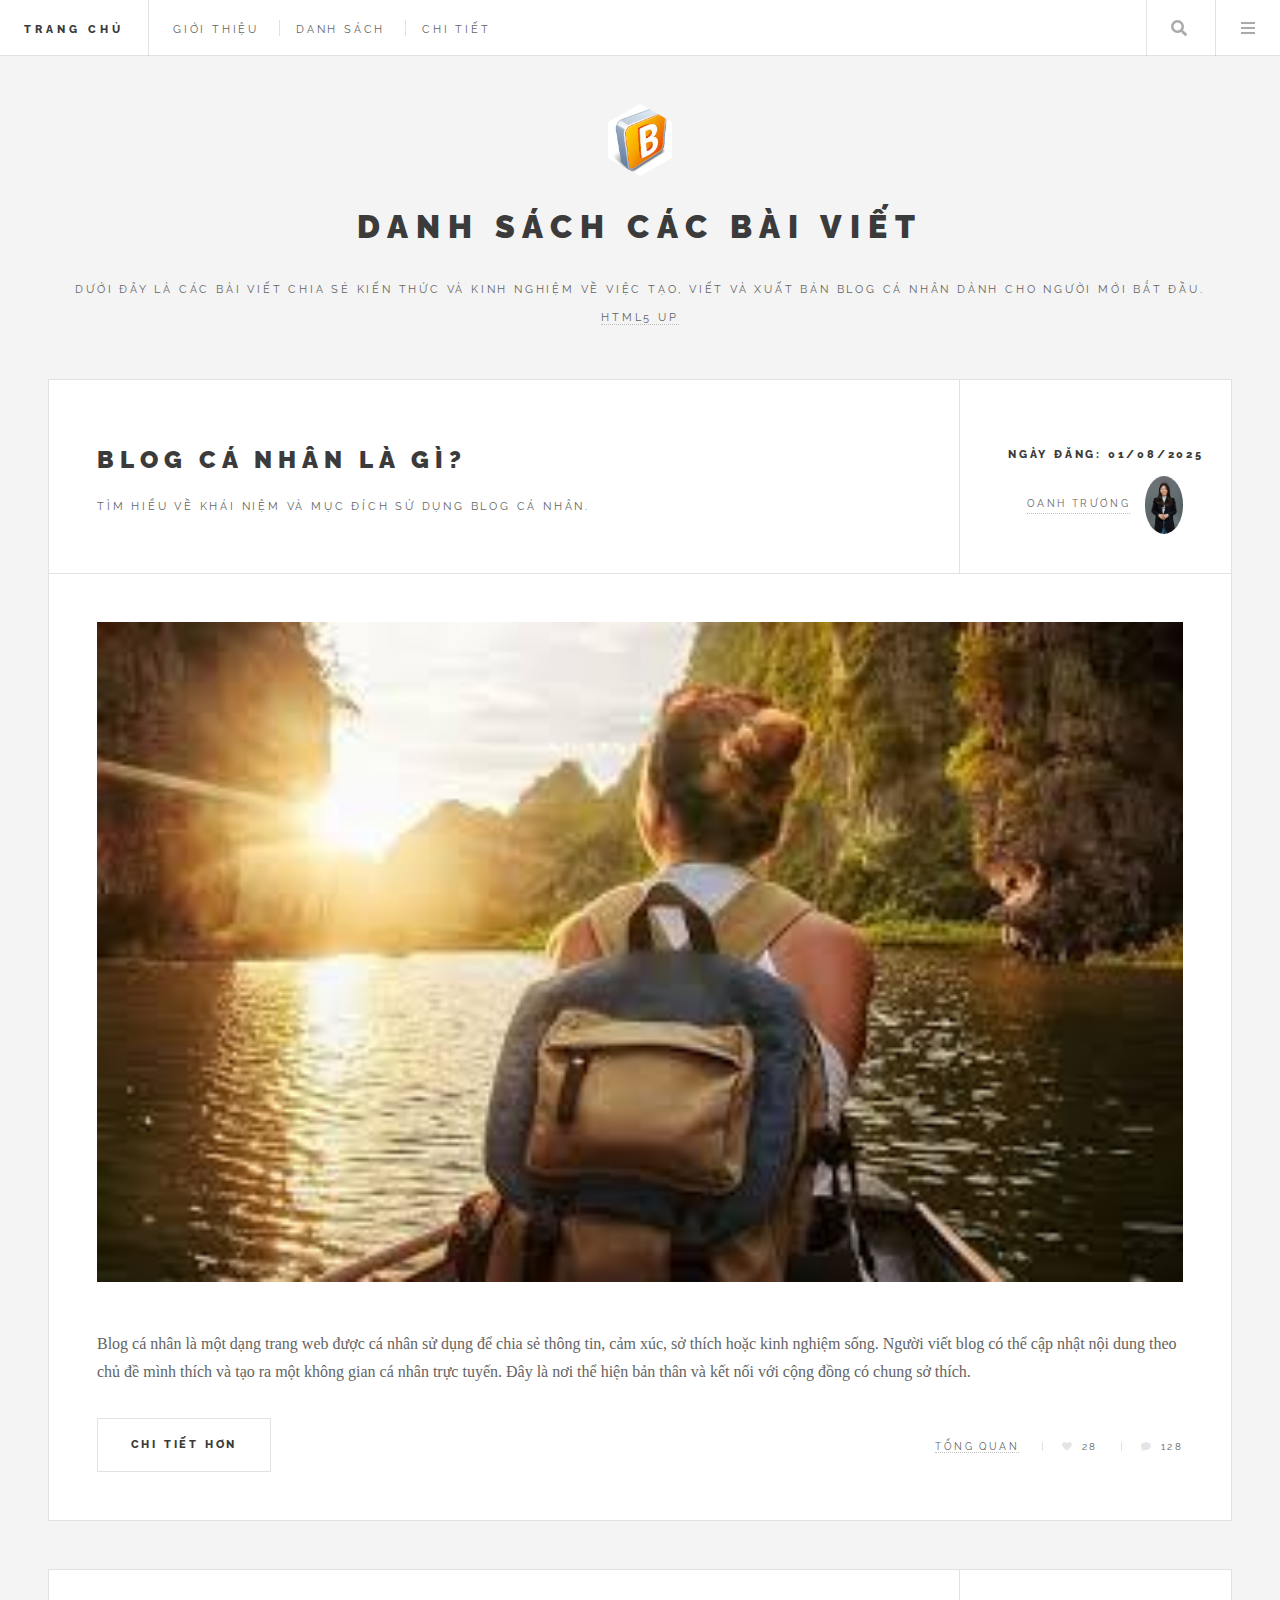
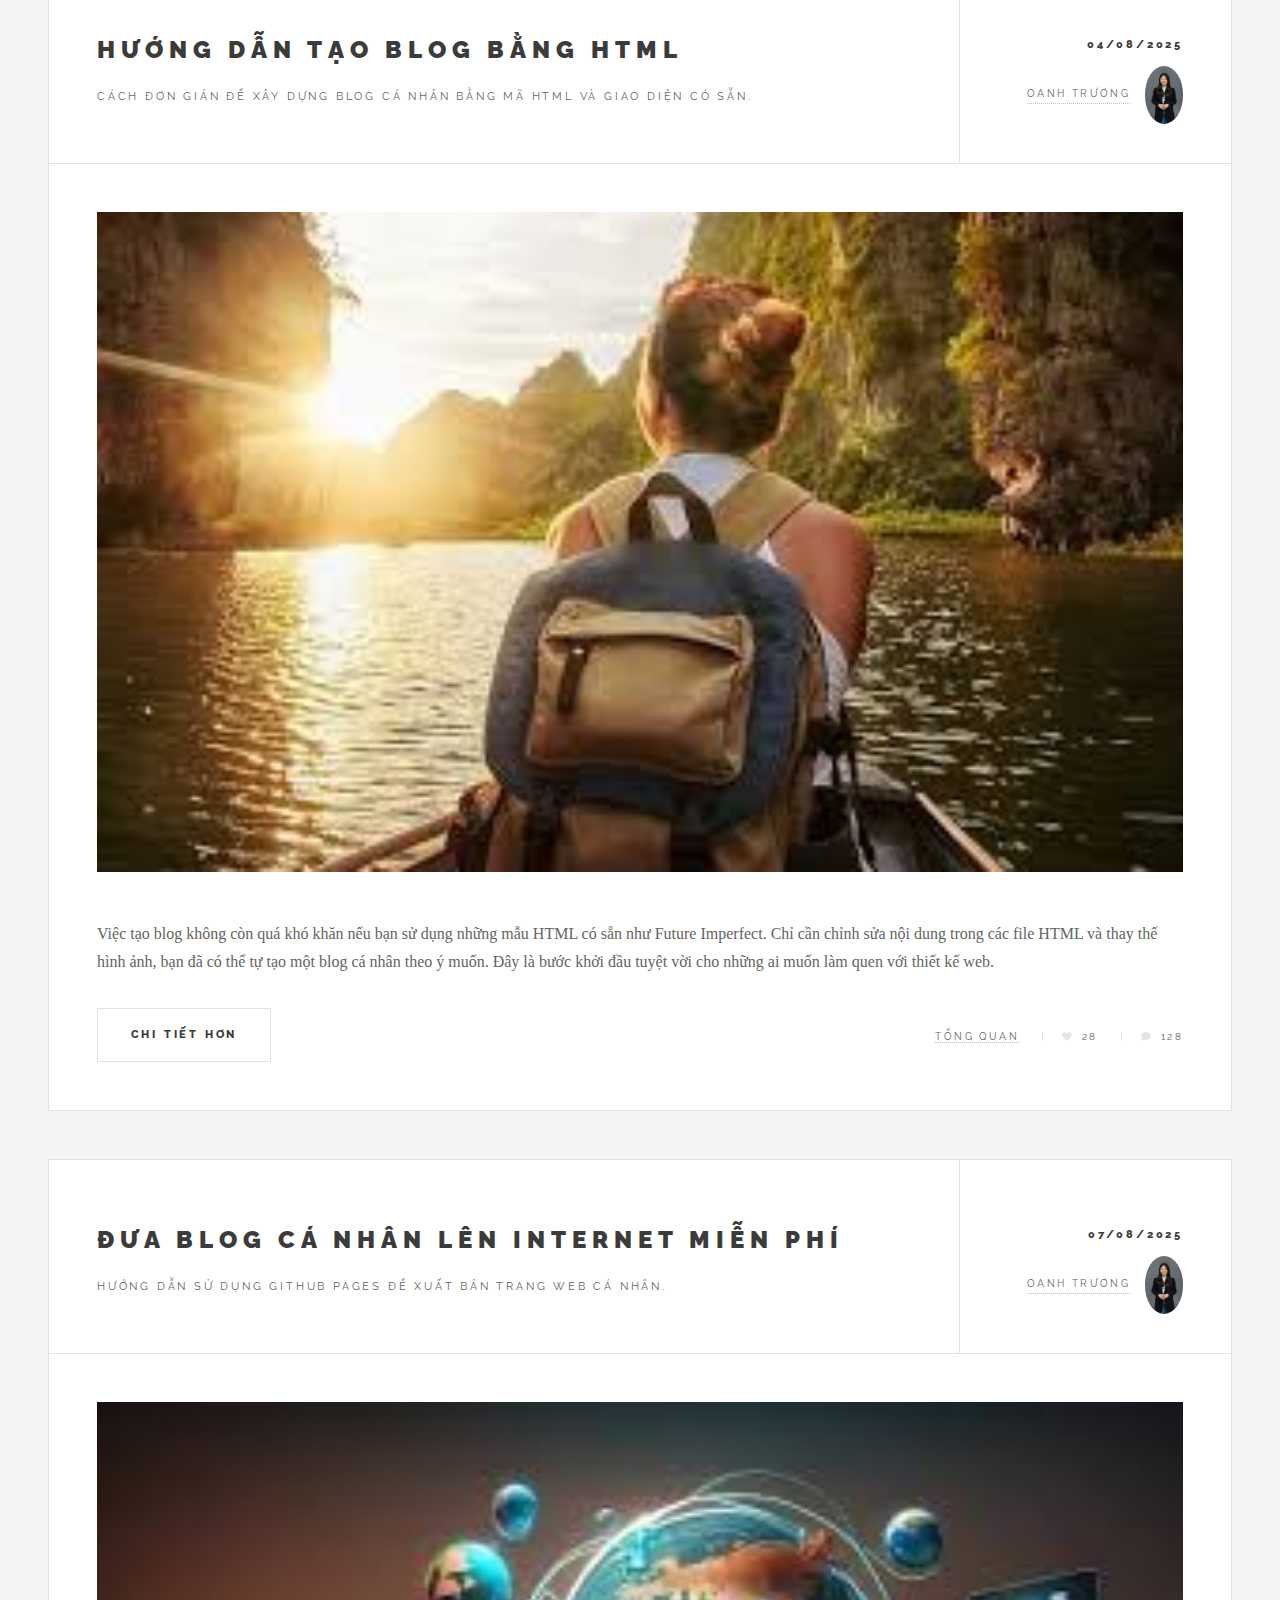
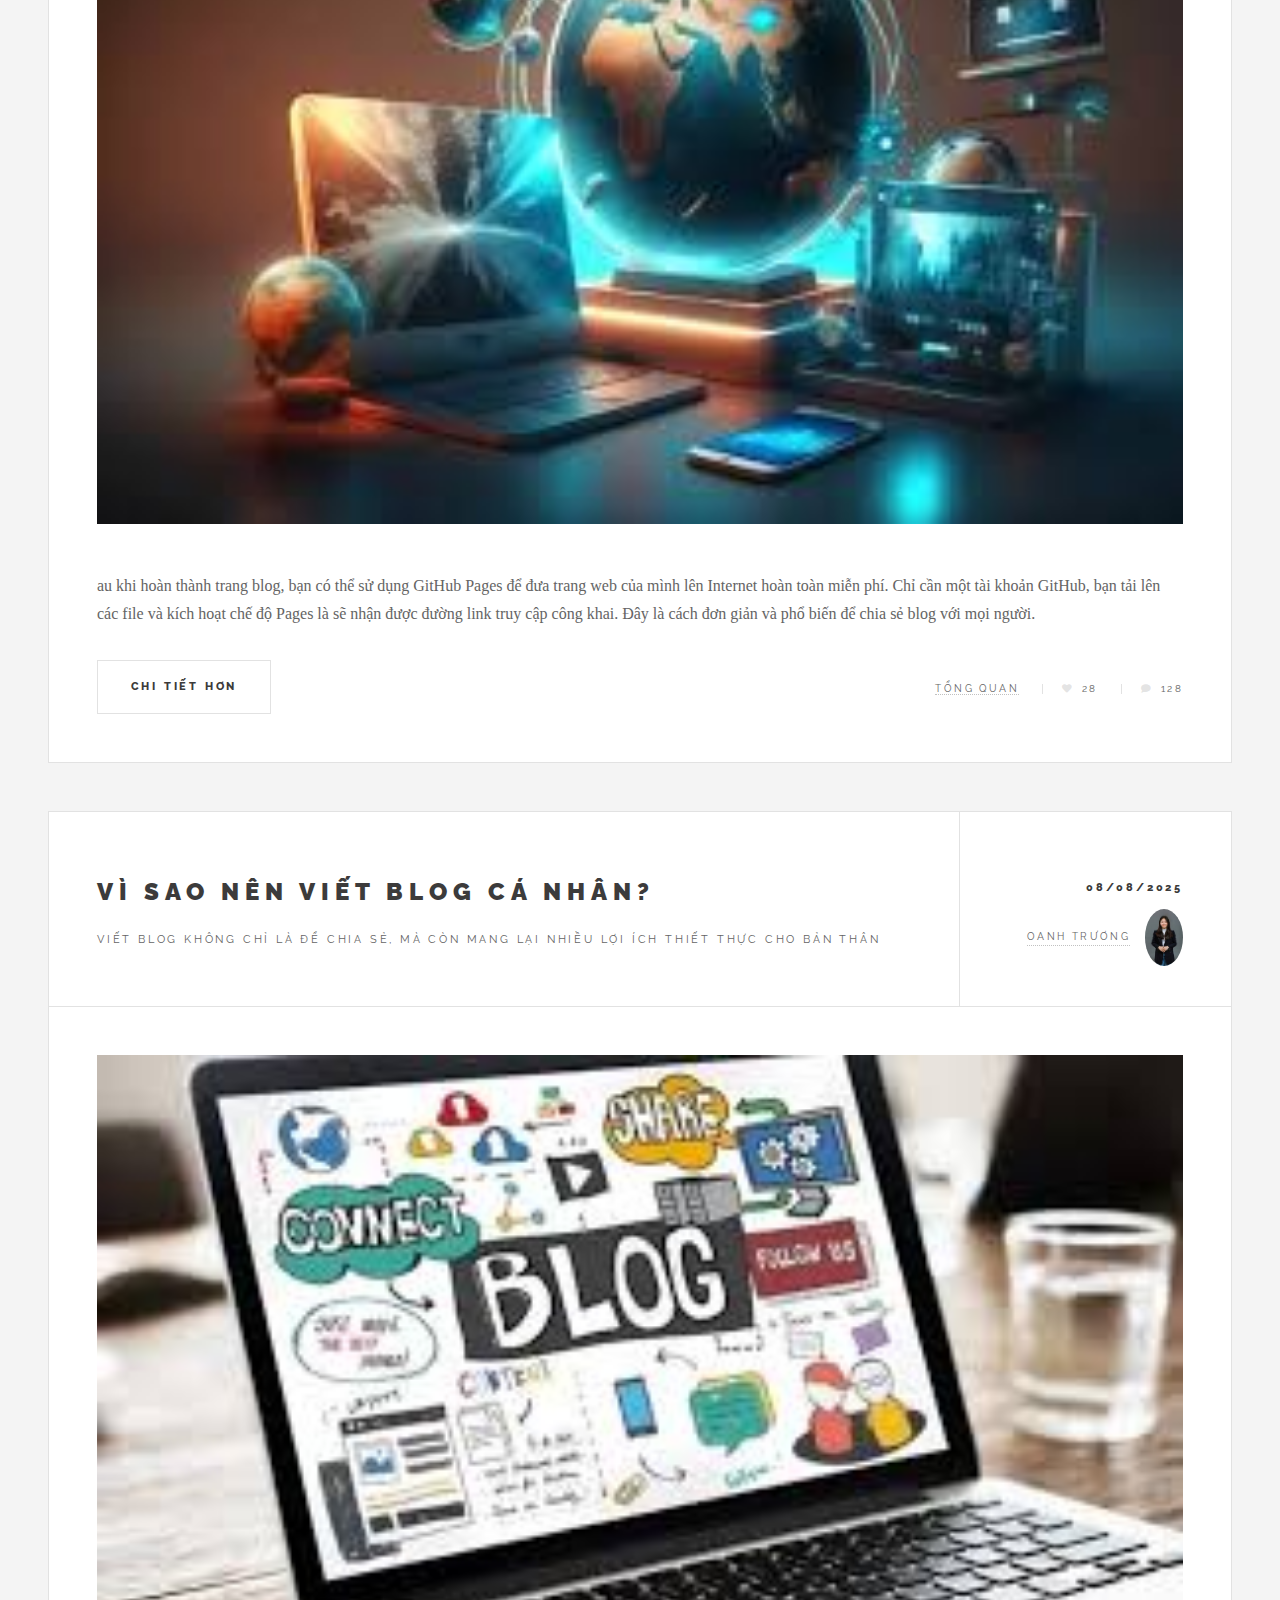
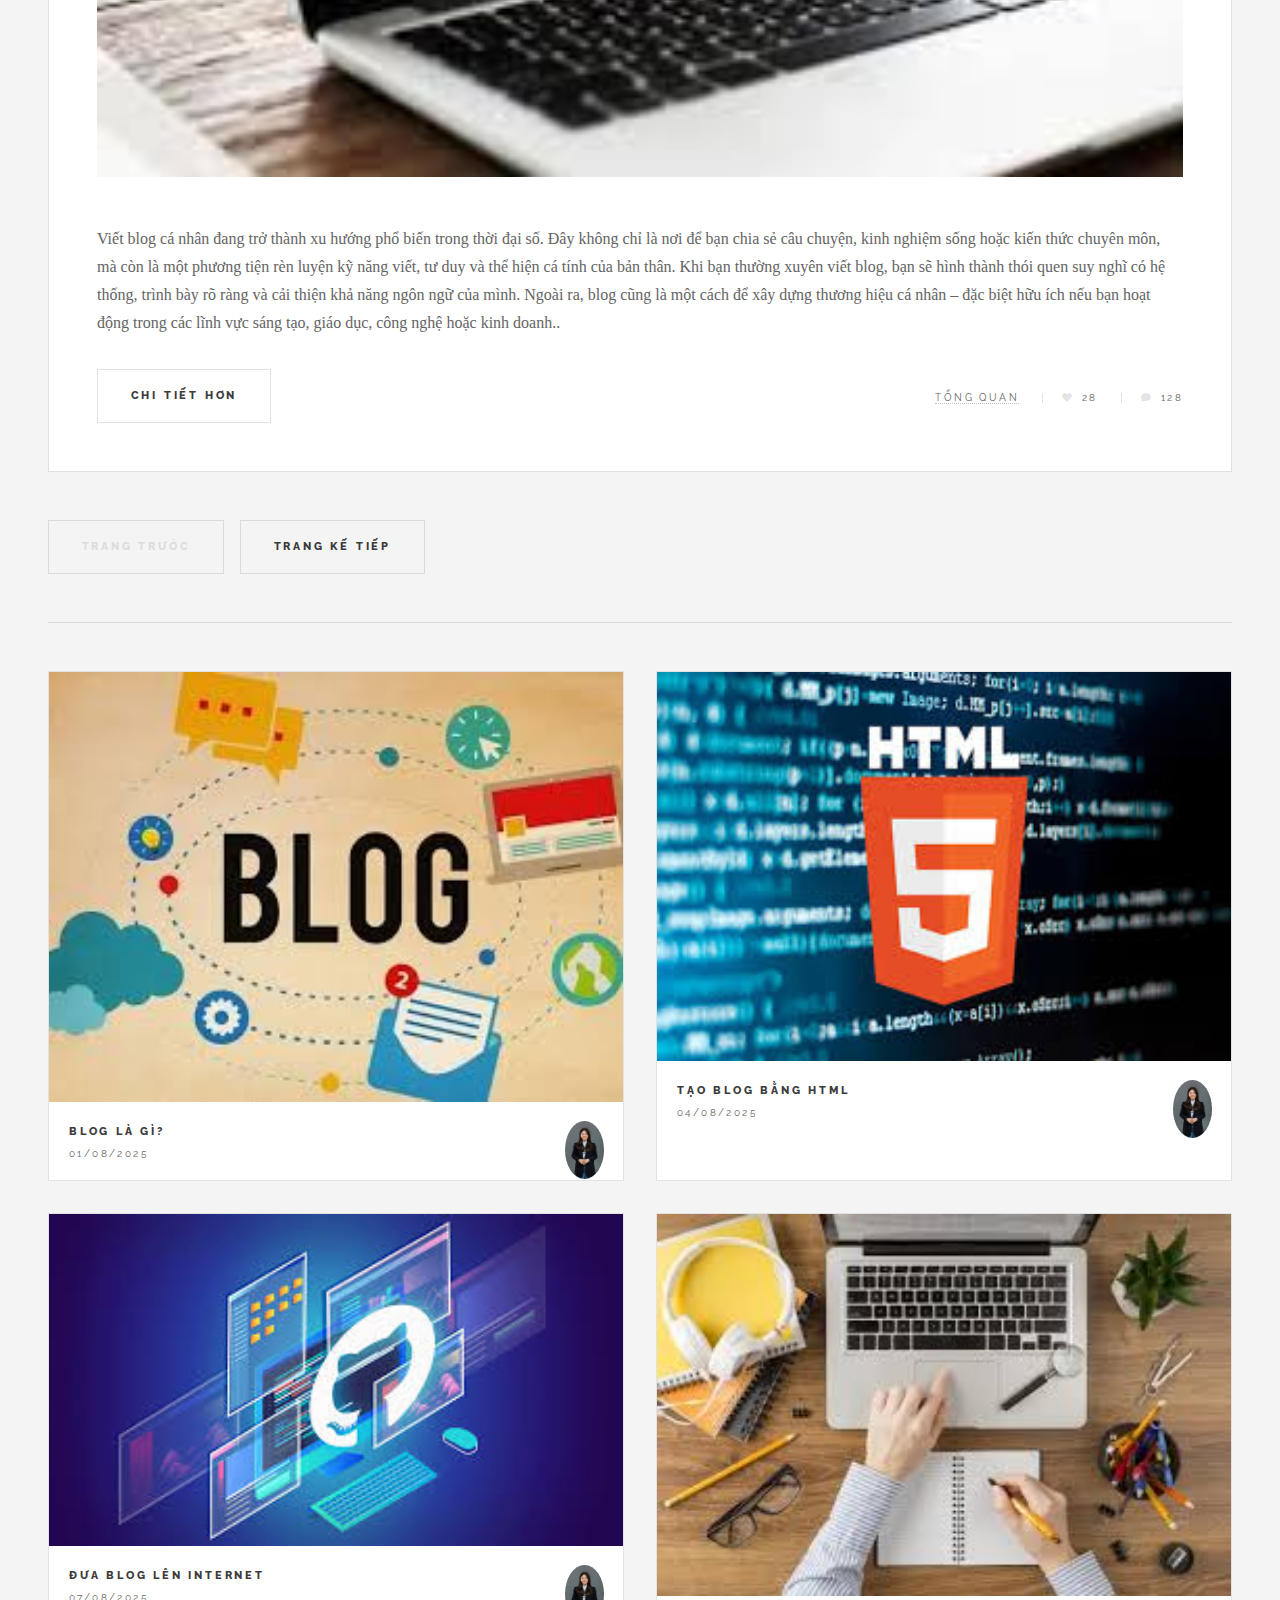
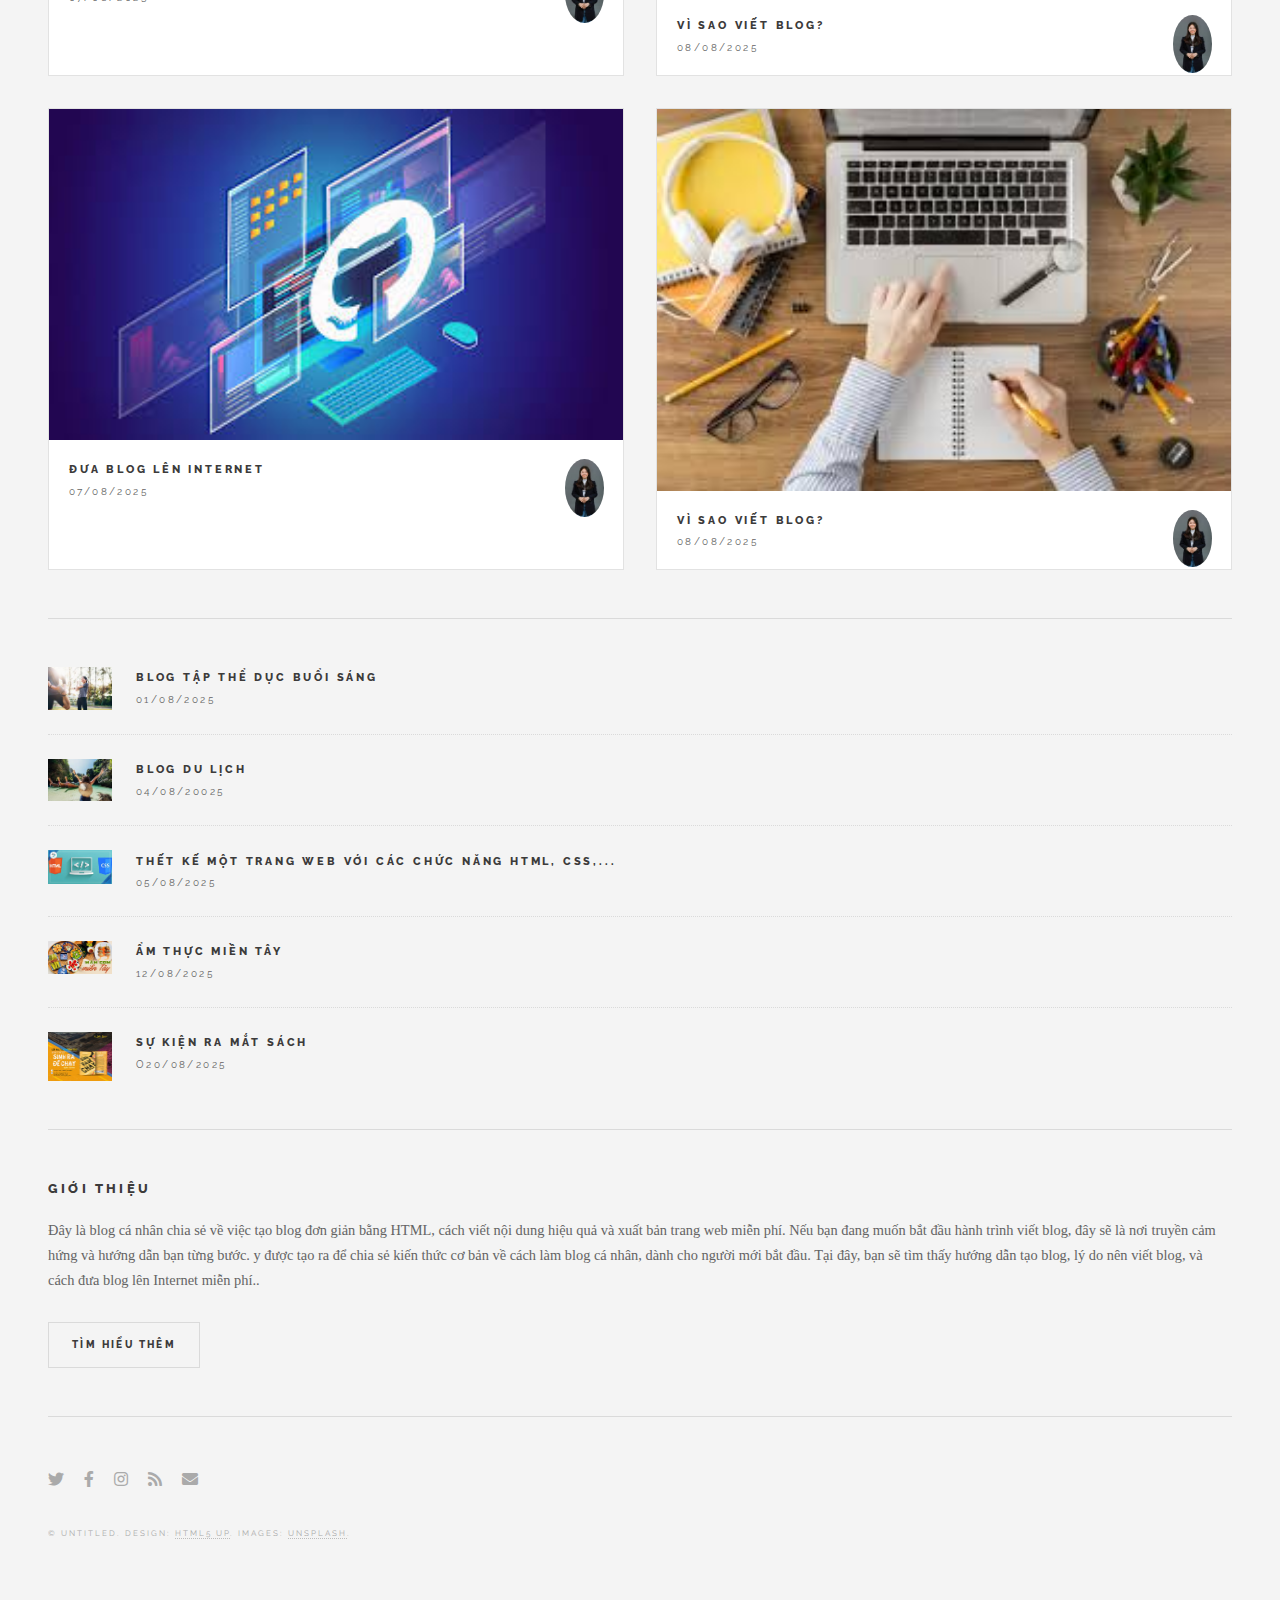
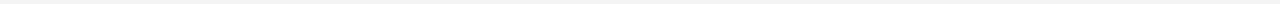
<file: bài 40/website hiển thị danh sách các bài viết.html>
<!DOCTYPE HTML>
<!--
	Future Imperfect by HTML5 UP
	html5up.net | @ajlkn
	Free for personal and commercial use under the CCA 3.0 license (html5up.net/license)
-->
<html>
	<head>
		<title>website hiển thị danh sách các bài viết</title>
		<meta charset="utf-8" />
		<meta name="viewport" content="width=device-width, initial-scale=1, user-scalable=no" />
		<link rel="stylesheet" href="assets/css/main.css" />
	</head>
	<body class="is-preload">

		<!-- Wrapper -->
			<div id="wrapper">

				<!-- Header -->
					<header id="header">
						<h1><a href="index.html">Trang Chủ</a></h1>
						<nav class="links">
							<ul>
								<li><a href="#">giới thiệu</a></li>
								<li><a href="#">danh sách</a></li>
								<li><a href="#">chi tiết </a></li>
								
							</ul>
						</nav>
						<nav class="main">
							<ul>
								<li class="search">
									<a class="fa-search" href="#search">Tìm kiếm</a>
									<form id="search" method="get" action="#">
										<input type="text" name="query" placeholder="Search" />
									</form>
								</li>
								<li class="menu">
									<a class="fa-bars" href="#menu">Menu</a>
								</li>
							</ul>
						</nav>
					</header>

				<!-- Menu -->
					<section id="menu">

						<!-- Search -->
							<section>
								<form class="search" method="get" action="#">
									<input type="text" name="query" placeholder="Search" />
								</form>
							</section>

						<!-- Links -->
							<section>
								<ul class="links">
									<li>
										<a href="#">
											<h3>Viết Blog là gì?</h3>
										
										</a>
									</li>
									<li>
										<a href="#">
											<h3>Tạo blog bằng HTML</h3>
											
										</a>
									</li>
									<li>
										<a href="#">
											<h3>Đưa blog lên Internet</h3>
											
										</a>
									</li>
									<li>
										<a href="#">
											<h3>vì sao phải viết blog</h3>
										
										</a>
									</li>
								</ul>
							</section>

						<!-- Actions -->
							<section>
								<ul class="actions stacked">
									<li><a href="#" class="button large fit">Đăng nhập</a></li>
								</ul>
							</section>

					</section>

				<!-- Main -->
					<div id="main">

						<!-- Post -->
							<article class="post">
								<header>
									<div class="title">
										<h2><a href="single.html">Blog cá nhân là gì?</a></h2>
										<p>Tìm hiểu về khái niệm và mục đích sử dụng blog cá nhân.</p>
									</div>
									<div class="meta">
										<time class="published" datetime="2015-11-01">Ngày đăng: 01/08/2025</time>
										<a href="#" class="author"><span class="name">Oanh Trương</span><img src="images/avatar.jpg" alt="" /></a>
									</div>
								</header>
								<a href="single.html" class="image featured"><img src="images/pic01.jpg" alt="" /></a>
								<p>Blog cá nhân là một dạng trang web được cá nhân sử dụng để chia sẻ thông tin, cảm xúc, sở thích hoặc kinh nghiệm sống. Người viết blog có thể cập nhật nội dung theo chủ đề mình thích và tạo ra một không gian cá nhân trực tuyến. Đây là nơi thể hiện bản thân và kết nối với cộng đồng có chung sở thích.</p>
								<footer>
									<ul class="actions">
										<li><a href="single.html" class="button large">chi tiết hơn</a></li>
									</ul>
									<ul class="stats">
										<li><a href="#">Tổng quan</a></li>
										<li><a href="#" class="icon solid fa-heart">28</a></li>
										<li><a href="#" class="icon solid fa-comment">128</a></li>
									</ul>
								</footer>
							</article>
<article class="post">
								<header>
									<div class="title">
										<h2><a href="single.html"></a>Hướng dẫn tạo blog bằng HTML</h2>
										<p>Cách đơn giản để xây dựng blog cá nhân bằng mã HTML và giao diện có sẵn.</p>
									</div>
									<div class="meta">
										<time class="published" datetime="2015-11-01">04/08/2025</time>
										<a href="#" class="author"><span class="name">Oanh Trương</span><img src="images/avatar.jpg" alt="" /></a>
									</div>
								</header>
								<a href="single.html" class="image featured"><img src="images/pic01.jpg" alt="" /></a>
								<p>Việc tạo blog không còn quá khó khăn nếu bạn sử dụng những mẫu HTML có sẵn như Future Imperfect. Chỉ cần chỉnh sửa nội dung trong các file HTML và thay thế hình ảnh, bạn đã có thể tự tạo một blog cá nhân theo ý muốn. Đây là bước khởi đầu tuyệt vời cho những ai muốn làm quen với thiết kế web.</p>
								<footer>
									<ul class="actions">
										<li><a href="single.html" class="button large">chi tiết hơn</a></li>
									</ul>
									<ul class="stats">
										<li><a href="#">Tổng quan</a></li>
										<li><a href="#" class="icon solid fa-heart">28</a></li>
										<li><a href="#" class="icon solid fa-comment">128</a></li>
									</ul>
								</footer>
							</article>
						<!-- Post -->
							<article class="post">
								<header>
									<div class="title">
										<h2><a href="single.html">Đưa blog cá nhân lên Internet miễn phí</a></h2>
										<p>Hướng dẫn sử dụng GitHub Pages để xuất bản trang web cá nhân.</p>
									</div>
									<div class="meta">
										<time class="published" datetime="2015-10-25"> 07/08/2025</time>
										<a href="#" class="author"><span class="name">Oanh Trương</span><img src="images/avatar.jpg" alt="" /></a>
									</div>
								</header>
								<a href="single.html" class="image featured"><img src="images/pic02.jpg" alt="" /></a>
								<p>au khi hoàn thành trang blog, bạn có thể sử dụng GitHub Pages để đưa trang web của mình lên Internet hoàn toàn miễn phí. Chỉ cần một tài khoản GitHub, bạn tải lên các file và kích hoạt chế độ Pages là sẽ nhận được đường link truy cập công khai. Đây là cách đơn giản và phổ biến để chia sẻ blog với mọi người.</p>
								<footer>
									<ul class="actions">
										<li><a href="single.html" class="button large">chi tiết hơn</a></li>
									</ul>
									<ul class="stats">
										<li><a href="#">Tổng quan</a></li>
										<li><a href="#" class="icon solid fa-heart">28</a></li>
										<li><a href="#" class="icon solid fa-comment">128</a></li>
									</ul>
								</footer>
							</article>

						<!-- Post -->
							<article class="post">
								<header>
									<div class="title">
										<h2><a href="single.html">Vì sao nên viết blog cá nhân?</a></h2>
										<p>Viết blog không chỉ là để chia sẻ, mà còn mang lại nhiều lợi ích thiết thực cho bản thân</p>
									</div>
									<div class="meta">
										<time class="published" datetime="2015-10-22"> 08/08/2025</time>
										<a href="#" class="author"><span class="name">Oanh Trương</span><img src="images/avatar.jpg" alt="" /></a>
									</div>
								</header>
								<a href="single.html" class="image featured"><img src="images/pic03.jpg" alt="" /></a>
								<p>Viết blog cá nhân đang trở thành xu hướng phổ biến trong thời đại số. Đây không chỉ là nơi để bạn chia sẻ câu chuyện, kinh nghiệm sống hoặc kiến thức chuyên môn, mà còn là một phương tiện rèn luyện kỹ năng viết, tư duy và thể hiện cá tính của bản thân.

Khi bạn thường xuyên viết blog, bạn sẽ hình thành thói quen suy nghĩ có hệ thống, trình bày rõ ràng và cải thiện khả năng ngôn ngữ của mình. Ngoài ra, blog cũng là một cách để xây dựng thương hiệu cá nhân – đặc biệt hữu ích nếu bạn hoạt động trong các lĩnh vực sáng tạo, giáo dục, công nghệ hoặc kinh doanh..</p>
								<footer>
									<ul class="actions">
										<li><a href="single.html" class="button large">chi tiết hơn</a></li>
									</ul>
									<ul class="stats">
										<li><a href="#">Tổng quan</a></li>
										<li><a href="#" class="icon solid fa-heart">28</a></li>
										<li><a href="#" class="icon solid fa-comment">128</a></li>
									</ul>
								</footer>
							</article>

						<!-- Post -->
						<!--
							<article class="post">
								<header>
									<div class="title">
										<h2><a href="#">Elements</a></h2>
										<p>Lorem ipsum dolor amet nullam consequat etiam feugiat</p>
									</div>
									<div class="meta">
										<time class="published" datetime="2015-10-18">October 18, 2015</time>
										<a href="#" class="author"><span class="name">Jane Doe</span><img src="images/avatar.jpg" alt="" /></a>
									</div>
								</header>

								<section>
									<h3>Text</h3>
									<p>This is <b>bold</b> and this is <strong>strong</strong>. This is <i>italic</i> and this is <em>emphasized</em>.
									This is <sup>superscript</sup> text and this is <sub>subscript</sub> text.
									This is <u>underlined</u> and this is code: <code>for (;;) { ... }</code>. Finally, <a href="#">this is a link</a>.</p>
									<hr />
									<p>Nunc lacinia ante nunc ac lobortis. Interdum adipiscing gravida odio porttitor sem non mi integer non faucibus ornare mi ut ante amet placerat aliquet. Volutpat eu sed ante lacinia sapien lorem accumsan varius montes viverra nibh in adipiscing blandit tempus accumsan.</p>
									<hr />
									<h2>Heading Level 2</h2>
									<h3>Heading Level 3</h3>
									<h4>Heading Level 4</h4>
									<hr />
									<h4>Blockquote</h4>
									<blockquote>Fringilla nisl. Donec accumsan interdum nisi, quis tincidunt felis sagittis eget tempus euismod. Vestibulum ante ipsum primis in faucibus vestibulum. Blandit adipiscing eu felis iaculis volutpat ac adipiscing accumsan faucibus. Vestibulum ante ipsum primis in faucibus lorem ipsum dolor sit amet nullam adipiscing eu felis.</blockquote>
									<h4>Preformatted</h4>
									<pre><code>i = 0;

while (!deck.isInOrder()) {
  print 'Iteration ' + i;
  deck.shuffle();
  i++;
}

print 'It took ' + i + ' iterations to sort the deck.';</code></pre>
								</section>

								<section>
									<h3>Lists</h3>
									<div class="row">
										<div class="col-6 col-12-medium">
											<h4>Unordered</h4>
											<ul>
												<li>Dolor pulvinar etiam.</li>
												<li>Sagittis adipiscing.</li>
												<li>Felis enim feugiat.</li>
											</ul>
											<h4>Alternate</h4>
											<ul class="alt">
												<li>Dolor pulvinar etiam.</li>
												<li>Sagittis adipiscing.</li>
												<li>Felis enim feugiat.</li>
											</ul>
										</div>
										<div class="col-6 col-12-medium">
											<h4>Ordered</h4>
											<ol>
												<li>Dolor pulvinar etiam.</li>
												<li>Etiam vel felis viverra.</li>
												<li>Felis enim feugiat.</li>
												<li>Dolor pulvinar etiam.</li>
												<li>Etiam vel felis lorem.</li>
												<li>Felis enim et feugiat.</li>
											</ol>
											<h4>Icons</h4>
											<ul class="icons">
												<li><a href="#" class="icon brands fa-twitter"><span class="label">Twitter</span></a></li>
												<li><a href="#" class="icon brands fa-facebook-f"><span class="label">Facebook</span></a></li>
												<li><a href="#" class="icon brands fa-instagram"><span class="label">Instagram</span></a></li>
												<li><a href="#" class="icon brands fa-github"><span class="label">Github</span></a></li>
											</ul>
										</div>
									</div>
									<h3>Actions</h3>
									<div class="row">
										<div class="col-6 col-12-medium">
											<ul class="actions">
												<li><a href="#" class="button">Default</a></li>
												<li><a href="#" class="button">Default</a></li>
												<li><a href="#" class="button">Default</a></li>
											</ul>
											<ul class="actions small">
												<li><a href="#" class="button small">Small</a></li>
												<li><a href="#" class="button small">Small</a></li>
												<li><a href="#" class="button small">Small</a></li>
											</ul>
											<ul class="actions stacked">
												<li><a href="#" class="button">Default</a></li>
												<li><a href="#" class="button">Default</a></li>
												<li><a href="#" class="button">Default</a></li>
											</ul>
											<ul class="actions stacked">
												<li><a href="#" class="button small">Small</a></li>
												<li><a href="#" class="button small">Small</a></li>
												<li><a href="#" class="button small">Small</a></li>
											</ul>
										</div>
										<div class="col-6 col-12-medium">
											<ul class="actions stacked">
												<li><a href="#" class="button fit">Default</a></li>
												<li><a href="#" class="button fit">Default</a></li>
											</ul>
											<ul class="actions stacked">
												<li><a href="#" class="button small fit">Small</a></li>
												<li><a href="#" class="button small fit">Small</a></li>
											</ul>
										</div>
									</div>
								</section>

								<section>
									<h3>Table</h3>
									<h4>Default</h4>
									<div class="table-wrapper">
										<table>
											<thead>
												<tr>
													<th>Name</th>
													<th>Description</th>
													<th>Price</th>
												</tr>
											</thead>
											<tbody>
												<tr>
													<td>Item One</td>
													<td>Ante turpis integer aliquet porttitor.</td>
													<td>29.99</td>
												</tr>
												<tr>
													<td>Item Two</td>
													<td>Vis ac commodo adipiscing arcu aliquet.</td>
													<td>19.99</td>
												</tr>
												<tr>
													<td>Item Three</td>
													<td> Morbi faucibus arcu accumsan lorem.</td>
													<td>29.99</td>
												</tr>
												<tr>
													<td>Item Four</td>
													<td>Vitae integer tempus condimentum.</td>
													<td>19.99</td>
												</tr>
												<tr>
													<td>Item Five</td>
													<td>Ante turpis integer aliquet porttitor.</td>
													<td>29.99</td>
												</tr>
											</tbody>
											<tfoot>
												<tr>
													<td colspan="2"></td>
													<td>100.00</td>
												</tr>
											</tfoot>
										</table>
									</div>

									<h4>Alternate</h4>
									<div class="table-wrapper">
										<table class="alt">
											<thead>
												<tr>
													<th>Name</th>
													<th>Description</th>
													<th>Price</th>
												</tr>
											</thead>
											<tbody>
												<tr>
													<td>Item One</td>
													<td>Ante turpis integer aliquet porttitor.</td>
													<td>29.99</td>
												</tr>
												<tr>
													<td>Item Two</td>
													<td>Vis ac commodo adipiscing arcu aliquet.</td>
													<td>19.99</td>
												</tr>
												<tr>
													<td>Item Three</td>
													<td> Morbi faucibus arcu accumsan lorem.</td>
													<td>29.99</td>
												</tr>
												<tr>
													<td>Item Four</td>
													<td>Vitae integer tempus condimentum.</td>
													<td>19.99</td>
												</tr>
												<tr>
													<td>Item Five</td>
													<td>Ante turpis integer aliquet porttitor.</td>
													<td>29.99</td>
												</tr>
											</tbody>
											<tfoot>
												<tr>
													<td colspan="2"></td>
													<td>100.00</td>
												</tr>
											</tfoot>
										</table>
									</div>
								</section>

								<section>
									<h3>Buttons</h3>
									<ul class="actions">
										<li><a href="#" class="button large">Large</a></li>
										<li><a href="#" class="button">Default</a></li>
										<li><a href="#" class="button small">Small</a></li>
									</ul>
									<ul class="actions fit">
										<li><a href="#" class="button fit">Fit</a></li>
										<li><a href="#" class="button fit">Fit</a></li>
										<li><a href="#" class="button fit">Fit</a></li>
									</ul>
									<ul class="actions fit small">
										<li><a href="#" class="button fit small">Fit + Small</a></li>
										<li><a href="#" class="button fit small">Fit + Small</a></li>
										<li><a href="#" class="button fit small">Fit + Small</a></li>
									</ul>
									<ul class="actions">
										<li><a href="#" class="button icon solid fa-download">Icon</a></li>
										<li><a href="#" class="button icon solid fa-upload">Icon</a></li>
										<li><a href="#" class="button icon solid fa-save">Icon</a></li>
									</ul>
									<ul class="actions">
										<li><span class="button disabled">Disabled</span></li>
										<li><span class="button disabled icon solid fa-download">Disabled</span></li>
									</ul>
								</section>

								<section>
									<h3>Form</h3>
									<form method="post" action="#">
										<div class="row gtr-uniform">
											<div class="col-6 col-12-xsmall">
												<input type="text" name="demo-name" id="demo-name" value="" placeholder="Name" />
											</div>
											<div class="col-6 col-12-xsmall">
												<input type="email" name="demo-email" id="demo-email" value="" placeholder="Email" />
											</div>
											<div class="col-12">
												<select name="demo-category" id="demo-category">
													<option value="">- Category -</option>
													<option value="1">Manufacturing</option>
													<option value="1">Shipping</option>
													<option value="1">Administration</option>
													<option value="1">Human Resources</option>
												</select>
											</div>
											<div class="col-4 col-12-small">
												<input type="radio" id="demo-priority-low" name="demo-priority" checked>
												<label for="demo-priority-low">Low</label>
											</div>
											<div class="col-4 col-12-small">
												<input type="radio" id="demo-priority-normal" name="demo-priority">
												<label for="demo-priority-normal">Normal</label>
											</div>
											<div class="col-4 col-12-small">
												<input type="radio" id="demo-priority-high" name="demo-priority">
												<label for="demo-priority-high">High</label>
											</div>
											<div class="col-6 col-12-small">
												<input type="checkbox" id="demo-copy" name="demo-copy">
												<label for="demo-copy">Email me a copy</label>
											</div>
											<div class="col-6 col-12-small">
												<input type="checkbox" id="demo-human" name="demo-human" checked>
												<label for="demo-human">Not a robot</label>
											</div>
											<div class="col-12">
												<textarea name="demo-message" id="demo-message" placeholder="Enter your message" rows="6"></textarea>
											</div>
											<div class="col-12">
												<ul class="actions">
													<li><input type="submit" value="Send Message" /></li>
													<li><input type="reset" value="Reset" /></li>
												</ul>
											</div>
										</div>
									</form>
								</section>

								<section>
									<h3>Image</h3>
									<h4>Fit</h4>
									<div class="box alt">
										<div class="row gtr-uniform">
											<div class="col-12"><span class="image fit"><img src="images/pic02.jpg" alt="" /></span></div>
											<div class="col-4"><span class="image fit"><img src="images/pic04.jpg" alt="" /></span></div>
											<div class="col-4"><span class="image fit"><img src="images/pic05.jpg" alt="" /></span></div>
											<div class="col-4"><span class="image fit"><img src="images/pic06.jpg" alt="" /></span></div>
											<div class="col-4"><span class="image fit"><img src="images/pic06.jpg" alt="" /></span></div>
											<div class="col-4"><span class="image fit"><img src="images/pic04.jpg" alt="" /></span></div>
											<div class="col-4"><span class="image fit"><img src="images/pic05.jpg" alt="" /></span></div>
											<div class="col-4"><span class="image fit"><img src="images/pic05.jpg" alt="" /></span></div>
											<div class="col-4"><span class="image fit"><img src="images/pic06.jpg" alt="" /></span></div>
											<div class="col-4"><span class="image fit"><img src="images/pic04.jpg" alt="" /></span></div>
										</div>
									</div>
									<h4>Left &amp; Right</h4>
									<p><span class="image left"><img src="images/pic07.jpg" alt="" /></span>Fringilla nisl. Donec accumsan interdum nisi, quis tincidunt felis sagittis eget. tempus euismod. Vestibulum ante ipsum primis in faucibus vestibulum. Blandit adipiscing eu felis iaculis volutpat ac adipiscing accumsan eu faucibus. Integer ac pellentesque praesent tincidunt felis sagittis eget. tempus euismod. Vestibulum ante ipsum primis in faucibus vestibulum. Blandit adipiscing eu felis iaculis volutpat ac adipiscing accumsan eu faucibus. Integer ac pellentesque praesent. Donec accumsan interdum nisi, quis tincidunt felis sagittis eget. tempus euismod. Vestibulum ante ipsum primis in faucibus vestibulum. Blandit adipiscing eu felis iaculis volutpat ac adipiscing accumsan eu faucibus. Integer ac pellentesque praesent tincidunt felis sagittis eget. tempus euismod. Vestibulum ante ipsum primis in faucibus vestibulum. Blandit adipiscing eu felis iaculis volutpat ac adipiscing accumsan eu faucibus. Integer ac pellentesque praesent. Blandit adipiscing eu felis iaculis volutpat ac adipiscing accumsan eu faucibus. Integer ac pellentesque praesent tincidunt felis sagittis eget. tempus euismod. Vestibulum ante ipsum primis in faucibus vestibulum. Blandit adipiscing eu felis iaculis volutpat ac adipiscing accumsan eu faucibus. Integer ac pellentesque praesent.</p>
									<p><span class="image right"><img src="images/pic04.jpg" alt="" /></span>Fringilla nisl. Donec accumsan interdum nisi, quis tincidunt felis sagittis eget. tempus euismod. Vestibulum ante ipsum primis in faucibus vestibulum. Blandit adipiscing eu felis iaculis volutpat ac adipiscing accumsan eu faucibus. Integer ac pellentesque praesent tincidunt felis sagittis eget. tempus euismod. Vestibulum ante ipsum primis in faucibus vestibulum. Blandit adipiscing eu felis iaculis volutpat ac adipiscing accumsan eu faucibus. Integer ac pellentesque praesent. Donec accumsan interdum nisi, quis tincidunt felis sagittis eget. tempus euismod. Vestibulum ante ipsum primis in faucibus vestibulum. Blandit adipiscing eu felis iaculis volutpat ac adipiscing accumsan eu faucibus. Integer ac pellentesque praesent tincidunt felis sagittis eget. tempus euismod. Vestibulum ante ipsum primis in faucibus vestibulum. Blandit adipiscing eu felis iaculis volutpat ac adipiscing accumsan eu faucibus. Integer ac pellentesque praesent. Blandit adipiscing eu felis iaculis volutpat ac adipiscing accumsan eu faucibus. Integer ac pellentesque praesent tincidunt felis sagittis eget. tempus euismod. Vestibulum ante ipsum primis in faucibus vestibulum. Blandit adipiscing eu felis iaculis volutpat ac adipiscing accumsan eu faucibus. Integer ac pellentesque praesent.</p>
								</section>

							</article>
						-->

						<!-- Pagination -->
							<ul class="actions pagination">
								<li><a href="" class="disabled button large previous">Trang trước</a></li>
								<li><a href="#" class="button large next">Trang kế tiếp</a></li>
							</ul>

					</div>

				<!-- Sidebar -->
					<section id="sidebar">

						<!-- Intro -->
							<section id="intro">
								<a href="#" class="logo"><img src="images/logo.jpg" alt="" /></a>
								<header>
									<h2>Danh sách các bài viết</h2>
									<p>Dưới đây là các bài viết chia sẻ kiến thức và kinh nghiệm về việc tạo, viết và xuất bản blog cá nhân dành cho người mới bắt đầu. <a href="http://html5up.net">HTML5 UP</a></p>
								</header>
							</section>

						<!-- Mini Posts -->
							<section>
								<div class="mini-posts">

									<!-- Mini Post -->
										<article class="mini-post">
											<header>
												<h3><a href="single.html">blog là gì?</a></h3>
												<time class="published" datetime="2015-10-20">01/08/2025</time>
												<a href="#" class="author"><img src="images/avatar.jpg" alt="" /></a>
											</header>
											<a href="single.html" class="image"><img src="images/pic04.jpg" alt="" /></a>
										</article>

									<!-- Mini Post -->
										<article class="mini-post">
											<header>
												<h3><a href="single.html">Tạo blog bằng HTML</a></h3>
												<time class="published" datetime="2015-10-19">04/08/2025</time>
												<a href="#" class="author"><img src="images/avatar.jpg" alt="" /></a>
											</header>
											<a href="single.html" class="image"><img src="images/pic05.jpg" alt="" /></a>
										</article>

									<!-- Mini Post -->
										<article class="mini-post">
											<header>
												<h3><a href="single.html">Đưa blog lên Internet</a></h3>
												<time class="published" datetime="2015-10-18">07/08/2025</time>
												<a href="#" class="author"><img src="images/avatar.jpg" alt="" /></a>
											</header>
											<a href="single.html" class="image"><img src="images/pic06.jpg" alt="" /></a>
										</article>

									<!-- Mini Post -->
										<article class="mini-post">
											<header>
												<h3><a href="single.html"> Vì sao viết blog?</a></h3>
												<time class="published" datetime="2015-10-17"> 08/08/2025</time>
												<a href="#" class="author"><img src="images/avatar.jpg" alt="" /></a>
											</header>
											<a href="single.html" class="image"><img src="images/pic07.jpg" alt="" /></a>
										</article>
<article class="mini-post">
											<header>
												<h3><a href="single.html">Đưa blog lên Internet</a></h3>
												<time class="published" datetime="2015-10-18">07/08/2025</time>
												<a href="#" class="author"><img src="images/avatar.jpg" alt="" /></a>
											</header>
											<a href="single.html" class="image"><img src="images/pic06.jpg" alt="" /></a>
										</article>

									<!-- Mini Post -->
										<article class="mini-post">
											<header>
												<h3><a href="single.html"> Vì sao viết blog?</a></h3>
												<time class="published" datetime="2015-10-17"> 08/08/2025</time>
												<a href="#" class="author"><img src="images/avatar.jpg" alt="" /></a>
											</header>
											<a href="single.html" class="image"><img src="images/pic07.jpg" alt="" /></a>
										</article>
								</div>
							</section>

						<!-- Posts List -->
							<section>
								<ul class="posts">
									<li>
										<article>
											<header>
												<h3><a href="single.html">blog tập thể dục buổi sáng</a></h3>
												<time class="published" datetime="2015-10-20">01/08/2025</time>
											</header>
											<a href="single.html" class="image"><img src="images/pic08.jpg" alt="" /></a>
										</article>
									</li>
									<li>
										<article>
											<header>
												<h3><a href="single.html">blog du lịch </a></h3>
												<time class="published" datetime="2015-10-15">04/08/20025</time>
											</header>
											<a href="single.html" class="image"><img src="images/pic09.jpg" alt="" /></a>
										</article>
									</li>
									<li>
										<article>
											<header>
												<h3><a href="single.html">thết kế một trang web với các chức năng html, css,...</a></h3>
												<time class="published" datetime="2015-10-10">05/08/2025</time>
											</header>
											<a href="single.html" class="image"><img src="images/pic10.jpg" alt="" /></a>
										</article>
									</li>
									<li>
										<article>
											<header>
												<h3><a href="single.html">ẩm thực miền tây</a></h3>
												<time class="published" datetime="2015-10-08">12/08/2025</time>
											</header>
											<a href="single.html" class="image"><img src="images/pic11.jpg" alt="" /></a>
										</article>
									</li>
									<li>
										<article>
											<header>
												<h3><a href="single.html">sự kiện ra mắt sách </a></h3>
												<time class="published" datetime="2015-10-06">O20/08/2025</time>
											</header>
											<a href="single.html" class="image"><img src="images/pic12.jpg" alt="" /></a>
										</article>
									</li>
								</ul>
							</section>

						<!-- About -->
							<section class="blurb">
								<h2>giới thiệu</h2>
								<p>Đây là blog cá nhân chia sẻ về việc tạo blog đơn giản bằng HTML, cách viết nội dung hiệu quả và xuất bản trang web miễn phí. Nếu bạn đang muốn bắt đầu hành trình viết blog, đây sẽ là nơi truyền cảm hứng và hướng dẫn bạn từng bước.
y được tạo ra để chia sẻ kiến thức cơ bản về cách làm blog cá nhân, dành cho người mới bắt đầu. Tại đây, bạn sẽ tìm thấy hướng dẫn tạo blog, lý do nên viết blog, và cách đưa blog lên Internet miễn phí..</p>
								<ul class="actions">
									<li><a href="#" class="button">Tìm hiểu thêm</a></li>
								</ul>
							</section>

						<!-- Footer -->
							<section id="footer">
								<ul class="icons">
									<li><a href="#" class="icon brands fa-twitter"><span class="label">Twitter</span></a></li>
									<li><a href="#" class="icon brands fa-facebook-f"><span class="label">Facebook</span></a></li>
									<li><a href="#" class="icon brands fa-instagram"><span class="label">Instagram</span></a></li>
									<li><a href="#" class="icon solid fa-rss"><span class="label">RSS</span></a></li>
									<li><a href="#" class="icon solid fa-envelope"><span class="label">Email</span></a></li>
								</ul>
								<p class="copyright">&copy; Untitled. Design: <a href="http://html5up.net">HTML5 UP</a>. Images: <a href="http://unsplash.com">Unsplash</a>.</p>
							</section>

					</section>

			</div>

		<!-- Scripts -->
			<script src="assets/js/jquery.min.js"></script>
			<script src="assets/js/browser.min.js"></script>
			<script src="assets/js/breakpoints.min.js"></script>
			<script src="assets/js/util.js"></script>
			<script src="assets/js/main.js"></script>

	</body>
</html>
</file>
<file: bài 40/assets/css/main.css>
@import url(fontawesome-all.min.css);
@import url("https://fonts.googleapis.com/css?family=Source+Sans+Pro:400,700|Raleway:400,800,900");

/*
	Future Imperfect by HTML5 UP
	html5up.net | @ajlkn
	Free for personal and commercial use under the CCA 3.0 license (html5up.net/license)
*/

html, body, div, span, applet, object,
iframe, h1, h2, h3, h4, h5, h6, p, blockquote,
pre, a, abbr, acronym, address, big, cite,
code, del, dfn, em, img, ins, kbd, q, s, samp,
small, strike, strong, sub, sup, tt, var, b,
u, i, center, dl, dt, dd, ol, ul, li, fieldset,
form, label, legend, table, caption, tbody,
tfoot, thead, tr, th, td, article, aside,
canvas, details, embed, figure, figcaption,
footer, header, hgroup, menu, nav, output, ruby,
section, summary, time, mark, audio, video {
	margin: 0;
	padding: 0;
	border: 0;
	font-size: 100%;
	font: inherit;
	vertical-align: baseline;}

article, aside, details, figcaption, figure,
footer, header, hgroup, menu, nav, section {
	display: block;}

body {
	line-height: 1;
}

ol, ul {
	list-style: none;
}

blockquote, q {
	quotes: none;
}

	blockquote:before, blockquote:after, q:before, q:after {
		content: '';
		content: none;
	}

table {
	border-collapse: collapse;
	border-spacing: 0;
}

body {
	-webkit-text-size-adjust: none;
}

mark {
	background-color: transparent;
	color: inherit;
}

input::-moz-focus-inner {
	border: 0;
	padding: 0;
}

input, select, textarea {
	-moz-appearance: none;
	-webkit-appearance: none;
	-ms-appearance: none;
	appearance: none;
}

/* Basic */

	@-ms-viewport {
		width: device-width;
	}

	body {
		-ms-overflow-style: scrollbar;
	}

	@media screen and (max-width: 480px) {

		html, body {
			min-width: 320px;
		}

	}

	html {
		box-sizing: border-box;
	}

	*, *:before, *:after {
		box-sizing: inherit;
	}

	body {
		background: #f4f4f4;
	}

		body.is-preload *, body.is-preload *:before, body.is-preload *:after {
			-moz-animation: none !important;
			-webkit-animation: none !important;
			-ms-animation: none !important;
			animation: none !important;
			-moz-transition: none !important;
			-webkit-transition: none !important;
			-ms-transition: none !important;
			transition: none !important;
		}

/* Type */

	body, input, select, textarea {
		color: #646464;
		font-family: "font-family: Arial, sans-serif;
;
		font-size: 14pt;
		font-weight: 400;
		line-height: 1.75;
	}

		@media screen and (max-width: 1680px) {

			body, input, select, textarea {
				font-size: 12pt;
			}

		}

		@media screen and (max-width: 1280px) {

			body, input, select, textarea {
				font-size: 12pt;
			}

		}

		@media screen and (max-width: 980px) {

			body, input, select, textarea {
				font-size: 12pt;
			}

		}

		@media screen and (max-width: 736px) {

			body, input, select, textarea {
				font-size: 12pt;
			}

		}

		@media screen and (max-width: 480px) {

			body, input, select, textarea {
				font-size: 12pt;
			}

		}

	a {
		-moz-transition: color 0.2s ease, border-bottom-color 0.2s ease;
		-webkit-transition: color 0.2s ease, border-bottom-color 0.2s ease;
		-ms-transition: color 0.2s ease, border-bottom-color 0.2s ease;
		transition: color 0.2s ease, border-bottom-color 0.2s ease;
		border-bottom: dotted 1px rgba(160, 160, 160, 0.65);
		color: inherit;
		text-decoration: none;
	}

		a:before {
			-moz-transition: color 0.2s ease;
			-webkit-transition: color 0.2s ease;
			-ms-transition: color 0.2s ease;
			transition: color 0.2s ease;
		}

		a:hover {
			border-bottom-color: transparent;
			color: #2ebaae !important;
		}

			a:hover:before {
				color: #2ebaae !important;
			}

	strong, b {
		color: #3c3b3b;
		font-weight: 700;
	}

	em, i {
		font-style: italic;
	}

	p {
		margin: 0 0 2em 0;
	}

	h1, h2, h3, h4, h5, h6 {
		color: #3c3b3b;
		font-family: "Raleway", Helvetica, sans-serif;
		font-weight: 800;
		letter-spacing: 0.25em;
		line-height: 1.65;
		margin: 0 0 1em 0;
		text-transform: uppercase;
	}

		h1 a, h2 a, h3 a, h4 a, h5 a, h6 a {
			color: inherit;
			border-bottom: 0;
		}

	h2 {
		font-size: 1.1em;
	}

	h3 {
		font-size: 0.9em;
	}

	h4 {
		font-size: 0.7em;
	}

	h5 {
		font-size: 0.7em;
	}

	h6 {
		font-size: 0.7em;
	}

	sub {
		font-size: 0.8em;
		position: relative;
		top: 0.5em;
	}

	sup {
		font-size: 0.8em;
		position: relative;
		top: -0.5em;
	}

	blockquote {
		border-left: solid 4px rgba(160, 160, 160, 0.3);
		font-style: italic;
		margin: 0 0 2em 0;
		padding: 0.5em 0 0.5em 2em;
	}

	code {
		background: rgba(160, 160, 160, 0.075);
		border: solid 1px rgba(160, 160, 160, 0.3);
		font-family: "Courier New", monospace;
		font-size: 0.9em;
		margin: 0 0.25em;
		padding: 0.25em 0.65em;
	}

	pre {
		-webkit-overflow-scrolling: touch;
		font-family: "Courier New", monospace;
		font-size: 0.9em;
		margin: 0 0 2em 0;
	}

		pre code {
			display: block;
			line-height: 1.75em;
			padding: 1em 1.5em;
			overflow-x: auto;
		}

	hr {
		border: 0;
		border-bottom: solid 1px rgba(160, 160, 160, 0.3);
		margin: 2em 0;
	}

		hr.major {
			margin: 3em 0;
		}

	.align-left {
		text-align: left;
	}

	.align-center {
		text-align: center;
	}

	.align-right {
		text-align: right;
	}

/* Row */

	.row {
		display: flex;
		flex-wrap: wrap;
		box-sizing: border-box;
		align-items: stretch;
	}

		.row > * {
			box-sizing: border-box;
		}

		.row.gtr-uniform > * > :last-child {
			margin-bottom: 0;
		}

		.row.aln-left {
			justify-content: flex-start;
		}

		.row.aln-center {
			justify-content: center;
		}

		.row.aln-right {
			justify-content: flex-end;
		}

		.row.aln-top {
			align-items: flex-start;
		}

		.row.aln-middle {
			align-items: center;
		}

		.row.aln-bottom {
			align-items: flex-end;
		}

		.row > .imp {
			order: -1;
		}

		.row > .col-1 {
			width: 8.33333%;
		}

		.row > .off-1 {
			margin-left: 8.33333%;
		}

		.row > .col-2 {
			width: 16.66667%;
		}

		.row > .off-2 {
			margin-left: 16.66667%;
		}

		.row > .col-3 {
			width: 25%;
		}

		.row > .off-3 {
			margin-left: 25%;
		}

		.row > .col-4 {
			width: 33.33333%;
		}

		.row > .off-4 {
			margin-left: 33.33333%;
		}

		.row > .col-5 {
			width: 41.66667%;
		}

		.row > .off-5 {
			margin-left: 41.66667%;
		}

		.row > .col-6 {
			width: 50%;
		}

		.row > .off-6 {
			margin-left: 50%;
		}

		.row > .col-7 {
			width: 58.33333%;
		}

		.row > .off-7 {
			margin-left: 58.33333%;
		}

		.row > .col-8 {
			width: 66.66667%;
		}

		.row > .off-8 {
			margin-left: 66.66667%;
		}

		.row > .col-9 {
			width: 75%;
		}

		.row > .off-9 {
			margin-left: 75%;
		}

		.row > .col-10 {
			width: 83.33333%;
		}

		.row > .off-10 {
			margin-left: 83.33333%;
		}

		.row > .col-11 {
			width: 91.66667%;
		}

		.row > .off-11 {
			margin-left: 91.66667%;
		}

		.row > .col-12 {
			width: 100%;
		}

		.row > .off-12 {
			margin-left: 100%;
		}

		.row.gtr-0 {
			margin-top: 0;
			margin-left: 0em;
		}

			.row.gtr-0 > * {
				padding: 0 0 0 0em;
			}

			.row.gtr-0.gtr-uniform {
				margin-top: 0em;
			}

				.row.gtr-0.gtr-uniform > * {
					padding-top: 0em;
				}

		.row.gtr-25 {
			margin-top: 0;
			margin-left: -0.25em;
		}

			.row.gtr-25 > * {
				padding: 0 0 0 0.25em;
			}

			.row.gtr-25.gtr-uniform {
				margin-top: -0.25em;
			}

				.row.gtr-25.gtr-uniform > * {
					padding-top: 0.25em;
				}

		.row.gtr-50 {
			margin-top: 0;
			margin-left: -0.5em;
		}

			.row.gtr-50 > * {
				padding: 0 0 0 0.5em;
			}

			.row.gtr-50.gtr-uniform {
				margin-top: -0.5em;
			}

				.row.gtr-50.gtr-uniform > * {
					padding-top: 0.5em;
				}

		.row {
			margin-top: 0;
			margin-left: -1em;
		}

			.row > * {
				padding: 0 0 0 1em;
			}

			.row.gtr-uniform {
				margin-top: -1em;
			}

				.row.gtr-uniform > * {
					padding-top: 1em;
				}

		.row.gtr-150 {
			margin-top: 0;
			margin-left: -1.5em;
		}

			.row.gtr-150 > * {
				padding: 0 0 0 1.5em;
			}

			.row.gtr-150.gtr-uniform {
				margin-top: -1.5em;
			}

				.row.gtr-150.gtr-uniform > * {
					padding-top: 1.5em;
				}

		.row.gtr-200 {
			margin-top: 0;
			margin-left: -2em;
		}

			.row.gtr-200 > * {
				padding: 0 0 0 2em;
			}

			.row.gtr-200.gtr-uniform {
				margin-top: -2em;
			}

				.row.gtr-200.gtr-uniform > * {
					padding-top: 2em;
				}

		@media screen and (max-width: 1680px) {

			.row {
				display: flex;
				flex-wrap: wrap;
				box-sizing: border-box;
				align-items: stretch;
			}

				.row > * {
					box-sizing: border-box;
				}

				.row.gtr-uniform > * > :last-child {
					margin-bottom: 0;
				}

				.row.aln-left {
					justify-content: flex-start;
				}

				.row.aln-center {
					justify-content: center;
				}

				.row.aln-right {
					justify-content: flex-end;
				}

				.row.aln-top {
					align-items: flex-start;
				}

				.row.aln-middle {
					align-items: center;
				}

				.row.aln-bottom {
					align-items: flex-end;
				}

				.row > .imp-xlarge {
					order: -1;
				}

				.row > .col-1-xlarge {
					width: 8.33333%;
				}

				.row > .off-1-xlarge {
					margin-left: 8.33333%;
				}

				.row > .col-2-xlarge {
					width: 16.66667%;
				}

				.row > .off-2-xlarge {
					margin-left: 16.66667%;
				}

				.row > .col-3-xlarge {
					width: 25%;
				}

				.row > .off-3-xlarge {
					margin-left: 25%;
				}

				.row > .col-4-xlarge {
					width: 33.33333%;
				}

				.row > .off-4-xlarge {
					margin-left: 33.33333%;
				}

				.row > .col-5-xlarge {
					width: 41.66667%;
				}

				.row > .off-5-xlarge {
					margin-left: 41.66667%;
				}

				.row > .col-6-xlarge {
					width: 50%;
				}

				.row > .off-6-xlarge {
					margin-left: 50%;
				}

				.row > .col-7-xlarge {
					width: 58.33333%;
				}

				.row > .off-7-xlarge {
					margin-left: 58.33333%;
				}

				.row > .col-8-xlarge {
					width: 66.66667%;
				}

				.row > .off-8-xlarge {
					margin-left: 66.66667%;
				}

				.row > .col-9-xlarge {
					width: 75%;
				}

				.row > .off-9-xlarge {
					margin-left: 75%;
				}

				.row > .col-10-xlarge {
					width: 83.33333%;
				}

				.row > .off-10-xlarge {
					margin-left: 83.33333%;
				}

				.row > .col-11-xlarge {
					width: 91.66667%;
				}

				.row > .off-11-xlarge {
					margin-left: 91.66667%;
				}

				.row > .col-12-xlarge {
					width: 100%;
				}

				.row > .off-12-xlarge {
					margin-left: 100%;
				}

				.row.gtr-0 {
					margin-top: 0;
					margin-left: 0em;
				}

					.row.gtr-0 > * {
						padding: 0 0 0 0em;
					}

					.row.gtr-0.gtr-uniform {
						margin-top: 0em;
					}

						.row.gtr-0.gtr-uniform > * {
							padding-top: 0em;
						}

				.row.gtr-25 {
					margin-top: 0;
					margin-left: -0.25em;
				}

					.row.gtr-25 > * {
						padding: 0 0 0 0.25em;
					}

					.row.gtr-25.gtr-uniform {
						margin-top: -0.25em;
					}

						.row.gtr-25.gtr-uniform > * {
							padding-top: 0.25em;
						}

				.row.gtr-50 {
					margin-top: 0;
					margin-left: -0.5em;
				}

					.row.gtr-50 > * {
						padding: 0 0 0 0.5em;
					}

					.row.gtr-50.gtr-uniform {
						margin-top: -0.5em;
					}

						.row.gtr-50.gtr-uniform > * {
							padding-top: 0.5em;
						}

				.row {
					margin-top: 0;
					margin-left: -1em;
				}

					.row > * {
						padding: 0 0 0 1em;
					}

					.row.gtr-uniform {
						margin-top: -1em;
					}

						.row.gtr-uniform > * {
							padding-top: 1em;
						}

				.row.gtr-150 {
					margin-top: 0;
					margin-left: -1.5em;
				}

					.row.gtr-150 > * {
						padding: 0 0 0 1.5em;
					}

					.row.gtr-150.gtr-uniform {
						margin-top: -1.5em;
					}

						.row.gtr-150.gtr-uniform > * {
							padding-top: 1.5em;
						}

				.row.gtr-200 {
					margin-top: 0;
					margin-left: -2em;
				}

					.row.gtr-200 > * {
						padding: 0 0 0 2em;
					}

					.row.gtr-200.gtr-uniform {
						margin-top: -2em;
					}

						.row.gtr-200.gtr-uniform > * {
							padding-top: 2em;
						}

		}

		@media screen and (max-width: 1280px) {

			.row {
				display: flex;
				flex-wrap: wrap;
				box-sizing: border-box;
				align-items: stretch;
			}

				.row > * {
					box-sizing: border-box;
				}

				.row.gtr-uniform > * > :last-child {
					margin-bottom: 0;
				}

				.row.aln-left {
					justify-content: flex-start;
				}

				.row.aln-center {
					justify-content: center;
				}

				.row.aln-right {
					justify-content: flex-end;
				}

				.row.aln-top {
					align-items: flex-start;
				}

				.row.aln-middle {
					align-items: center;
				}

				.row.aln-bottom {
					align-items: flex-end;
				}

				.row > .imp-large {
					order: -1;
				}

				.row > .col-1-large {
					width: 8.33333%;
				}

				.row > .off-1-large {
					margin-left: 8.33333%;
				}

				.row > .col-2-large {
					width: 16.66667%;
				}

				.row > .off-2-large {
					margin-left: 16.66667%;
				}

				.row > .col-3-large {
					width: 25%;
				}

				.row > .off-3-large {
					margin-left: 25%;
				}

				.row > .col-4-large {
					width: 33.33333%;
				}

				.row > .off-4-large {
					margin-left: 33.33333%;
				}

				.row > .col-5-large {
					width: 41.66667%;
				}

				.row > .off-5-large {
					margin-left: 41.66667%;
				}

				.row > .col-6-large {
					width: 50%;
				}

				.row > .off-6-large {
					margin-left: 50%;
				}

				.row > .col-7-large {
					width: 58.33333%;
				}

				.row > .off-7-large {
					margin-left: 58.33333%;
				}

				.row > .col-8-large {
					width: 66.66667%;
				}

				.row > .off-8-large {
					margin-left: 66.66667%;
				}

				.row > .col-9-large {
					width: 75%;
				}

				.row > .off-9-large {
					margin-left: 75%;
				}

				.row > .col-10-large {
					width: 83.33333%;
				}

				.row > .off-10-large {
					margin-left: 83.33333%;
				}

				.row > .col-11-large {
					width: 91.66667%;
				}

				.row > .off-11-large {
					margin-left: 91.66667%;
				}

				.row > .col-12-large {
					width: 100%;
				}

				.row > .off-12-large {
					margin-left: 100%;
				}

				.row.gtr-0 {
					margin-top: 0;
					margin-left: 0em;
				}

					.row.gtr-0 > * {
						padding: 0 0 0 0em;
					}

					.row.gtr-0.gtr-uniform {
						margin-top: 0em;
					}

						.row.gtr-0.gtr-uniform > * {
							padding-top: 0em;
						}

				.row.gtr-25 {
					margin-top: 0;
					margin-left: -0.25em;
				}

					.row.gtr-25 > * {
						padding: 0 0 0 0.25em;
					}

					.row.gtr-25.gtr-uniform {
						margin-top: -0.25em;
					}

						.row.gtr-25.gtr-uniform > * {
							padding-top: 0.25em;
						}

				.row.gtr-50 {
					margin-top: 0;
					margin-left: -0.5em;
				}

					.row.gtr-50 > * {
						padding: 0 0 0 0.5em;
					}

					.row.gtr-50.gtr-uniform {
						margin-top: -0.5em;
					}

						.row.gtr-50.gtr-uniform > * {
							padding-top: 0.5em;
						}

				.row {
					margin-top: 0;
					margin-left: -1em;
				}

					.row > * {
						padding: 0 0 0 1em;
					}

					.row.gtr-uniform {
						margin-top: -1em;
					}

						.row.gtr-uniform > * {
							padding-top: 1em;
						}

				.row.gtr-150 {
					margin-top: 0;
					margin-left: -1.5em;
				}

					.row.gtr-150 > * {
						padding: 0 0 0 1.5em;
					}

					.row.gtr-150.gtr-uniform {
						margin-top: -1.5em;
					}

						.row.gtr-150.gtr-uniform > * {
							padding-top: 1.5em;
						}

				.row.gtr-200 {
					margin-top: 0;
					margin-left: -2em;
				}

					.row.gtr-200 > * {
						padding: 0 0 0 2em;
					}

					.row.gtr-200.gtr-uniform {
						margin-top: -2em;
					}

						.row.gtr-200.gtr-uniform > * {
							padding-top: 2em;
						}

		}

		@media screen and (max-width: 980px) {

			.row {
				display: flex;
				flex-wrap: wrap;
				box-sizing: border-box;
				align-items: stretch;
			}

				.row > * {
					box-sizing: border-box;
				}

				.row.gtr-uniform > * > :last-child {
					margin-bottom: 0;
				}

				.row.aln-left {
					justify-content: flex-start;
				}

				.row.aln-center {
					justify-content: center;
				}

				.row.aln-right {
					justify-content: flex-end;
				}

				.row.aln-top {
					align-items: flex-start;
				}

				.row.aln-middle {
					align-items: center;
				}

				.row.aln-bottom {
					align-items: flex-end;
				}

				.row > .imp-medium {
					order: -1;
				}

				.row > .col-1-medium {
					width: 8.33333%;
				}

				.row > .off-1-medium {
					margin-left: 8.33333%;
				}

				.row > .col-2-medium {
					width: 16.66667%;
				}

				.row > .off-2-medium {
					margin-left: 16.66667%;
				}

				.row > .col-3-medium {
					width: 25%;
				}

				.row > .off-3-medium {
					margin-left: 25%;
				}

				.row > .col-4-medium {
					width: 33.33333%;
				}

				.row > .off-4-medium {
					margin-left: 33.33333%;
				}

				.row > .col-5-medium {
					width: 41.66667%;
				}

				.row > .off-5-medium {
					margin-left: 41.66667%;
				}

				.row > .col-6-medium {
					width: 50%;
				}

				.row > .off-6-medium {
					margin-left: 50%;
				}

				.row > .col-7-medium {
					width: 58.33333%;
				}

				.row > .off-7-medium {
					margin-left: 58.33333%;
				}

				.row > .col-8-medium {
					width: 66.66667%;
				}

				.row > .off-8-medium {
					margin-left: 66.66667%;
				}

				.row > .col-9-medium {
					width: 75%;
				}

				.row > .off-9-medium {
					margin-left: 75%;
				}

				.row > .col-10-medium {
					width: 83.33333%;
				}

				.row > .off-10-medium {
					margin-left: 83.33333%;
				}

				.row > .col-11-medium {
					width: 91.66667%;
				}

				.row > .off-11-medium {
					margin-left: 91.66667%;
				}

				.row > .col-12-medium {
					width: 100%;
				}

				.row > .off-12-medium {
					margin-left: 100%;
				}

				.row.gtr-0 {
					margin-top: 0;
					margin-left: 0em;
				}

					.row.gtr-0 > * {
						padding: 0 0 0 0em;
					}

					.row.gtr-0.gtr-uniform {
						margin-top: 0em;
					}

						.row.gtr-0.gtr-uniform > * {
							padding-top: 0em;
						}

				.row.gtr-25 {
					margin-top: 0;
					margin-left: -0.25em;
				}

					.row.gtr-25 > * {
						padding: 0 0 0 0.25em;
					}

					.row.gtr-25.gtr-uniform {
						margin-top: -0.25em;
					}

						.row.gtr-25.gtr-uniform > * {
							padding-top: 0.25em;
						}

				.row.gtr-50 {
					margin-top: 0;
					margin-left: -0.5em;
				}

					.row.gtr-50 > * {
						padding: 0 0 0 0.5em;
					}

					.row.gtr-50.gtr-uniform {
						margin-top: -0.5em;
					}

						.row.gtr-50.gtr-uniform > * {
							padding-top: 0.5em;
						}

				.row {
					margin-top: 0;
					margin-left: -1em;
				}

					.row > * {
						padding: 0 0 0 1em;
					}

					.row.gtr-uniform {
						margin-top: -1em;
					}

						.row.gtr-uniform > * {
							padding-top: 1em;
						}

				.row.gtr-150 {
					margin-top: 0;
					margin-left: -1.5em;
				}

					.row.gtr-150 > * {
						padding: 0 0 0 1.5em;
					}

					.row.gtr-150.gtr-uniform {
						margin-top: -1.5em;
					}

						.row.gtr-150.gtr-uniform > * {
							padding-top: 1.5em;
						}

				.row.gtr-200 {
					margin-top: 0;
					margin-left: -2em;
				}

					.row.gtr-200 > * {
						padding: 0 0 0 2em;
					}

					.row.gtr-200.gtr-uniform {
						margin-top: -2em;
					}

						.row.gtr-200.gtr-uniform > * {
							padding-top: 2em;
						}

		}

		@media screen and (max-width: 736px) {

			.row {
				display: flex;
				flex-wrap: wrap;
				box-sizing: border-box;
				align-items: stretch;
			}

				.row > * {
					box-sizing: border-box;
				}

				.row.gtr-uniform > * > :last-child {
					margin-bottom: 0;
				}

				.row.aln-left {
					justify-content: flex-start;
				}

				.row.aln-center {
					justify-content: center;
				}

				.row.aln-right {
					justify-content: flex-end;
				}

				.row.aln-top {
					align-items: flex-start;
				}

				.row.aln-middle {
					align-items: center;
				}

				.row.aln-bottom {
					align-items: flex-end;
				}

				.row > .imp-small {
					order: -1;
				}

				.row > .col-1-small {
					width: 8.33333%;
				}

				.row > .off-1-small {
					margin-left: 8.33333%;
				}

				.row > .col-2-small {
					width: 16.66667%;
				}

				.row > .off-2-small {
					margin-left: 16.66667%;
				}

				.row > .col-3-small {
					width: 25%;
				}

				.row > .off-3-small {
					margin-left: 25%;
				}

				.row > .col-4-small {
					width: 33.33333%;
				}

				.row > .off-4-small {
					margin-left: 33.33333%;
				}

				.row > .col-5-small {
					width: 41.66667%;
				}

				.row > .off-5-small {
					margin-left: 41.66667%;
				}

				.row > .col-6-small {
					width: 50%;
				}

				.row > .off-6-small {
					margin-left: 50%;
				}

				.row > .col-7-small {
					width: 58.33333%;
				}

				.row > .off-7-small {
					margin-left: 58.33333%;
				}

				.row > .col-8-small {
					width: 66.66667%;
				}

				.row > .off-8-small {
					margin-left: 66.66667%;
				}

				.row > .col-9-small {
					width: 75%;
				}

				.row > .off-9-small {
					margin-left: 75%;
				}

				.row > .col-10-small {
					width: 83.33333%;
				}

				.row > .off-10-small {
					margin-left: 83.33333%;
				}

				.row > .col-11-small {
					width: 91.66667%;
				}

				.row > .off-11-small {
					margin-left: 91.66667%;
				}

				.row > .col-12-small {
					width: 100%;
				}

				.row > .off-12-small {
					margin-left: 100%;
				}

				.row.gtr-0 {
					margin-top: 0;
					margin-left: 0em;
				}

					.row.gtr-0 > * {
						padding: 0 0 0 0em;
					}

					.row.gtr-0.gtr-uniform {
						margin-top: 0em;
					}

						.row.gtr-0.gtr-uniform > * {
							padding-top: 0em;
						}

				.row.gtr-25 {
					margin-top: 0;
					margin-left: -0.25em;
				}

					.row.gtr-25 > * {
						padding: 0 0 0 0.25em;
					}

					.row.gtr-25.gtr-uniform {
						margin-top: -0.25em;
					}

						.row.gtr-25.gtr-uniform > * {
							padding-top: 0.25em;
						}

				.row.gtr-50 {
					margin-top: 0;
					margin-left: -0.5em;
				}

					.row.gtr-50 > * {
						padding: 0 0 0 0.5em;
					}

					.row.gtr-50.gtr-uniform {
						margin-top: -0.5em;
					}

						.row.gtr-50.gtr-uniform > * {
							padding-top: 0.5em;
						}

				.row {
					margin-top: 0;
					margin-left: -1em;
				}

					.row > * {
						padding: 0 0 0 1em;
					}

					.row.gtr-uniform {
						margin-top: -1em;
					}

						.row.gtr-uniform > * {
							padding-top: 1em;
						}

				.row.gtr-150 {
					margin-top: 0;
					margin-left: -1.5em;
				}

					.row.gtr-150 > * {
						padding: 0 0 0 1.5em;
					}

					.row.gtr-150.gtr-uniform {
						margin-top: -1.5em;
					}

						.row.gtr-150.gtr-uniform > * {
							padding-top: 1.5em;
						}

				.row.gtr-200 {
					margin-top: 0;
					margin-left: -2em;
				}

					.row.gtr-200 > * {
						padding: 0 0 0 2em;
					}

					.row.gtr-200.gtr-uniform {
						margin-top: -2em;
					}

						.row.gtr-200.gtr-uniform > * {
							padding-top: 2em;
						}

		}

		@media screen and (max-width: 480px) {

			.row {
				display: flex;
				flex-wrap: wrap;
				box-sizing: border-box;
				align-items: stretch;
			}

				.row > * {
					box-sizing: border-box;
				}

				.row.gtr-uniform > * > :last-child {
					margin-bottom: 0;
				}

				.row.aln-left {
					justify-content: flex-start;
				}

				.row.aln-center {
					justify-content: center;
				}

				.row.aln-right {
					justify-content: flex-end;
				}

				.row.aln-top {
					align-items: flex-start;
				}

				.row.aln-middle {
					align-items: center;
				}

				.row.aln-bottom {
					align-items: flex-end;
				}

				.row > .imp-xsmall {
					order: -1;
				}

				.row > .col-1-xsmall {
					width: 8.33333%;
				}

				.row > .off-1-xsmall {
					margin-left: 8.33333%;
				}

				.row > .col-2-xsmall {
					width: 16.66667%;
				}

				.row > .off-2-xsmall {
					margin-left: 16.66667%;
				}

				.row > .col-3-xsmall {
					width: 25%;
				}

				.row > .off-3-xsmall {
					margin-left: 25%;
				}

				.row > .col-4-xsmall {
					width: 33.33333%;
				}

				.row > .off-4-xsmall {
					margin-left: 33.33333%;
				}

				.row > .col-5-xsmall {
					width: 41.66667%;
				}

				.row > .off-5-xsmall {
					margin-left: 41.66667%;
				}

				.row > .col-6-xsmall {
					width: 50%;
				}

				.row > .off-6-xsmall {
					margin-left: 50%;
				}

				.row > .col-7-xsmall {
					width: 58.33333%;
				}

				.row > .off-7-xsmall {
					margin-left: 58.33333%;
				}

				.row > .col-8-xsmall {
					width: 66.66667%;
				}

				.row > .off-8-xsmall {
					margin-left: 66.66667%;
				}

				.row > .col-9-xsmall {
					width: 75%;
				}

				.row > .off-9-xsmall {
					margin-left: 75%;
				}

				.row > .col-10-xsmall {
					width: 83.33333%;
				}

				.row > .off-10-xsmall {
					margin-left: 83.33333%;
				}

				.row > .col-11-xsmall {
					width: 91.66667%;
				}

				.row > .off-11-xsmall {
					margin-left: 91.66667%;
				}

				.row > .col-12-xsmall {
					width: 100%;
				}

				.row > .off-12-xsmall {
					margin-left: 100%;
				}

				.row.gtr-0 {
					margin-top: 0;
					margin-left: 0em;
				}

					.row.gtr-0 > * {
						padding: 0 0 0 0em;
					}

					.row.gtr-0.gtr-uniform {
						margin-top: 0em;
					}

						.row.gtr-0.gtr-uniform > * {
							padding-top: 0em;
						}

				.row.gtr-25 {
					margin-top: 0;
					margin-left: -0.25em;
				}

					.row.gtr-25 > * {
						padding: 0 0 0 0.25em;
					}

					.row.gtr-25.gtr-uniform {
						margin-top: -0.25em;
					}

						.row.gtr-25.gtr-uniform > * {
							padding-top: 0.25em;
						}

				.row.gtr-50 {
					margin-top: 0;
					margin-left: -0.5em;
				}

					.row.gtr-50 > * {
						padding: 0 0 0 0.5em;
					}

					.row.gtr-50.gtr-uniform {
						margin-top: -0.5em;
					}

						.row.gtr-50.gtr-uniform > * {
							padding-top: 0.5em;
						}

				.row {
					margin-top: 0;
					margin-left: -1em;
				}

					.row > * {
						padding: 0 0 0 1em;
					}

					.row.gtr-uniform {
						margin-top: -1em;
					}

						.row.gtr-uniform > * {
							padding-top: 1em;
						}

				.row.gtr-150 {
					margin-top: 0;
					margin-left: -1.5em;
				}

					.row.gtr-150 > * {
						padding: 0 0 0 1.5em;
					}

					.row.gtr-150.gtr-uniform {
						margin-top: -1.5em;
					}

						.row.gtr-150.gtr-uniform > * {
							padding-top: 1.5em;
						}

				.row.gtr-200 {
					margin-top: 0;
					margin-left: -2em;
				}

					.row.gtr-200 > * {
						padding: 0 0 0 2em;
					}

					.row.gtr-200.gtr-uniform {
						margin-top: -2em;
					}

						.row.gtr-200.gtr-uniform > * {
							padding-top: 2em;
						}

		}

/* Author */

	.author {
		display: -moz-flex;
		display: -webkit-flex;
		display: -ms-flex;
		display: flex;
		-moz-flex-direction: row;
		-webkit-flex-direction: row;
		-ms-flex-direction: row;
		flex-direction: row;
		-moz-align-items: center;
		-webkit-align-items: center;
		-ms-align-items: center;
		align-items: center;
		-moz-justify-content: -moz-flex-end;
		-webkit-justify-content: -webkit-flex-end;
		-ms-justify-content: -ms-flex-end;
		justify-content: flex-end;
		border-bottom: 0;
		font-family: "Raleway", Helvetica, sans-serif;
		font-size: 0.6em;
		font-weight: 400;
		letter-spacing: 0.25em;
		text-transform: uppercase;
		white-space: nowrap;
	}

		.author .name {
			-moz-transition: border-bottom-color 0.2s ease;
			-webkit-transition: border-bottom-color 0.2s ease;
			-ms-transition: border-bottom-color 0.2s ease;
			transition: border-bottom-color 0.2s ease;
			border-bottom: dotted 1px rgba(160, 160, 160, 0.65);
			display: block;
			margin: 0 1.5em 0 0;
		}

		.author img {
			border-radius: 100%;
			display: block;
			width: 4em;
		}

		.author:hover .name {
			border-bottom-color: transparent;
		}

/* Blurb */

	.blurb h2 {
		font-size: 0.8em;
		margin: 0 0 1.5em 0;
	}

	.blurb h3 {
		font-size: 0.7em;
	}

	.blurb p {
		font-size: 0.9em;
	}

/* Box */

	.box {
		border: solid 1px rgba(160, 160, 160, 0.3);
		margin-bottom: 2em;
		padding: 1.5em;
	}

		.box > :last-child,
		.box > :last-child > :last-child,
		.box > :last-child > :last-child > :last-child {
			margin-bottom: 0;
		}

		.box.alt {
			border: 0;
			border-radius: 0;
			padding: 0;
		}

/* Button */

	input[type="submit"],
	input[type="reset"],
	input[type="button"],
	button,
	.button {
		-moz-appearance: none;
		-webkit-appearance: none;
		-ms-appearance: none;
		appearance: none;
		-moz-transition: background-color 0.2s ease, box-shadow 0.2s ease, color 0.2s ease;
		-webkit-transition: background-color 0.2s ease, box-shadow 0.2s ease, color 0.2s ease;
		-ms-transition: background-color 0.2s ease, box-shadow 0.2s ease, color 0.2s ease;
		transition: background-color 0.2s ease, box-shadow 0.2s ease, color 0.2s ease;
		background-color: transparent;
		border: 0;
		box-shadow: inset 0 0 0 1px rgba(160, 160, 160, 0.3);
		color: #3c3b3b !important;
		cursor: pointer;
		display: inline-block;
		font-family: "Raleway", Helvetica, sans-serif;
		font-size: 0.6em;
		font-weight: 800;
		height: 4.8125em;
		letter-spacing: 0.25em;
		line-height: 4.8125em;
		padding: 0 2.5em;
		text-align: center;
		text-decoration: none;
		text-transform: uppercase;
		white-space: nowrap;
	}

		input[type="submit"]:hover,
		input[type="reset"]:hover,
		input[type="button"]:hover,
		button:hover,
		.button:hover {
			box-shadow: inset 0 0 0 1px #2ebaae;
			color: #2ebaae !important;
		}

			input[type="submit"]:hover:active,
			input[type="reset"]:hover:active,
			input[type="button"]:hover:active,
			button:hover:active,
			.button:hover:active {
				background-color: rgba(46, 186, 174, 0.05);
			}

		input[type="submit"]:before, input[type="submit"]:after,
		input[type="reset"]:before,
		input[type="reset"]:after,
		input[type="button"]:before,
		input[type="button"]:after,
		button:before,
		button:after,
		.button:before,
		.button:after {
			color: #aaaaaa;
			position: relative;
		}

		input[type="submit"]:before,
		input[type="reset"]:before,
		input[type="button"]:before,
		button:before,
		.button:before {
			left: -1em;
			padding: 0 0 0 0.75em;
		}

		input[type="submit"]:after,
		input[type="reset"]:after,
		input[type="button"]:after,
		button:after,
		.button:after {
			left: 1em;
			padding: 0 0.75em 0 0;
		}

		input[type="submit"].fit,
		input[type="reset"].fit,
		input[type="button"].fit,
		button.fit,
		.button.fit {
			width: 100%;
		}

		input[type="submit"].large,
		input[type="reset"].large,
		input[type="button"].large,
		button.large,
		.button.large {
			font-size: 0.7em;
			padding: 0 3em;
		}

		input[type="submit"].small,
		input[type="reset"].small,
		input[type="button"].small,
		button.small,
		.button.small {
			font-size: 0.5em;
		}

		input[type="submit"].disabled, input[type="submit"]:disabled,
		input[type="reset"].disabled,
		input[type="reset"]:disabled,
		input[type="button"].disabled,
		input[type="button"]:disabled,
		button.disabled,
		button:disabled,
		.button.disabled,
		.button:disabled {
			pointer-events: none;
			color: rgba(160, 160, 160, 0.3) !important;
		}

			input[type="submit"].disabled:before, input[type="submit"]:disabled:before,
			input[type="reset"].disabled:before,
			input[type="reset"]:disabled:before,
			input[type="button"].disabled:before,
			input[type="button"]:disabled:before,
			button.disabled:before,
			button:disabled:before,
			.button.disabled:before,
			.button:disabled:before {
				color: rgba(160, 160, 160, 0.3) !important;
			}

/* Form */

	form {
		margin: 0 0 2em 0;
	}

		form.search {
			text-decoration: none;
			position: relative;
		}

			form.search:before {
				-moz-osx-font-smoothing: grayscale;
				-webkit-font-smoothing: antialiased;
				display: inline-block;
				font-style: normal;
				font-variant: normal;
				text-rendering: auto;
				line-height: 1;
				text-transform: none !important;
				font-family: 'Font Awesome 5 Free';
				font-weight: 900;
			}

			form.search:before {
				color: #aaaaaa;
				content: '\f002';
				display: block;
				height: 2.75em;
				left: 0;
				line-height: 2.75em;
				position: absolute;
				text-align: center;
				top: 0;
				width: 2.5em;
			}

			form.search > input:first-child {
				padding-left: 2.5em;
			}

	label {
		color: #3c3b3b;
		display: block;
		font-size: 0.9em;
		font-weight: 700;
		margin: 0 0 1em 0;
	}

	input[type="text"],
	input[type="password"],
	input[type="email"],
	input[type="tel"],
	select,
	textarea {
		-moz-appearance: none;
		-webkit-appearance: none;
		-ms-appearance: none;
		appearance: none;
		background: rgba(160, 160, 160, 0.075);
		border: none;
		border: solid 1px rgba(160, 160, 160, 0.3);
		border-radius: 0;
		color: inherit;
		display: block;
		outline: 0;
		padding: 0 1em;
		text-decoration: none;
		width: 100%;
	}

		input[type="text"]:invalid,
		input[type="password"]:invalid,
		input[type="email"]:invalid,
		input[type="tel"]:invalid,
		select:invalid,
		textarea:invalid {
			box-shadow: none;
		}

		input[type="text"]:focus,
		input[type="password"]:focus,
		input[type="email"]:focus,
		input[type="tel"]:focus,
		select:focus,
		textarea:focus {
			border-color: #2ebaae;
			box-shadow: inset 0 0 0 1px #2ebaae;
		}

	.select-wrapper {
		text-decoration: none;
		display: block;
		position: relative;
	}

		.select-wrapper:before {
			-moz-osx-font-smoothing: grayscale;
			-webkit-font-smoothing: antialiased;
			display: inline-block;
			font-style: normal;
			font-variant: normal;
			text-rendering: auto;
			line-height: 1;
			text-transform: none !important;
			font-family: 'Font Awesome 5 Free';
			font-weight: 900;
		}

		.select-wrapper:before {
			color: rgba(160, 160, 160, 0.3);
			content: '\f078';
			display: block;
			height: 2.75em;
			line-height: 2.75em;
			pointer-events: none;
			position: absolute;
			right: 0;
			text-align: center;
			top: 0;
			width: 2.75em;
		}

		.select-wrapper select::-ms-expand {
			display: none;
		}

	select {
		background-image: url("data:image/svg+xml;charset=utf8,%3Csvg xmlns='http://www.w3.org/2000/svg' width='40' height='40' preserveAspectRatio='none' viewBox='0 0 40 40'%3E%3Cpath d='M9.4,12.3l10.4,10.4l10.4-10.4c0.2-0.2,0.5-0.4,0.9-0.4c0.3,0,0.6,0.1,0.9,0.4l3.3,3.3c0.2,0.2,0.4,0.5,0.4,0.9 c0,0.4-0.1,0.6-0.4,0.9L20.7,31.9c-0.2,0.2-0.5,0.4-0.9,0.4c-0.3,0-0.6-0.1-0.9-0.4L4.3,17.3c-0.2-0.2-0.4-0.5-0.4-0.9 c0-0.4,0.1-0.6,0.4-0.9l3.3-3.3c0.2-0.2,0.5-0.4,0.9-0.4S9.1,12.1,9.4,12.3z' fill='rgba(160, 160, 160, 0.3)' /%3E%3C/svg%3E");
		background-size: 1.25rem;
		background-repeat: no-repeat;
		background-position: calc(100% - 1rem) center;
		height: 2.75em;
		padding-right: 2.75em;
		text-overflow: ellipsis;
	}

		select option {
			color: #3c3b3b;
			background: #ffffff;
		}

		select:focus::-ms-value {
			background-color: transparent;
		}

		select::-ms-expand {
			display: none;
		}

	input[type="text"],
	input[type="password"],
	input[type="email"],
	select {
		height: 2.75em;
	}

	textarea {
		padding: 0.75em 1em;
	}

	input[type="checkbox"],
	input[type="radio"] {
		-moz-appearance: none;
		-webkit-appearance: none;
		-ms-appearance: none;
		appearance: none;
		display: block;
		float: left;
		margin-right: -2em;
		opacity: 0;
		width: 1em;
		z-index: -1;
	}

		input[type="checkbox"] + label,
		input[type="radio"] + label {
			text-decoration: none;
			color: #646464;
			cursor: pointer;
			display: inline-block;
			font-size: 1em;
			font-weight: 400;
			padding-left: 2.4em;
			padding-right: 0.75em;
			position: relative;
		}

			input[type="checkbox"] + label:before,
			input[type="radio"] + label:before {
				-moz-osx-font-smoothing: grayscale;
				-webkit-font-smoothing: antialiased;
				display: inline-block;
				font-style: normal;
				font-variant: normal;
				text-rendering: auto;
				line-height: 1;
				text-transform: none !important;
				font-family: 'Font Awesome 5 Free';
				font-weight: 900;
			}

			input[type="checkbox"] + label:before,
			input[type="radio"] + label:before {
				background: rgba(160, 160, 160, 0.075);
				border: solid 1px rgba(160, 160, 160, 0.3);
				content: '';
				display: inline-block;
				font-size: 0.8em;
				height: 2.0625em;
				left: 0;
				line-height: 2.0625em;
				position: absolute;
				text-align: center;
				top: 0;
				width: 2.0625em;
			}

		input[type="checkbox"]:checked + label:before,
		input[type="radio"]:checked + label:before {
			background: #3c3b3b;
			border-color: #3c3b3b;
			color: #ffffff;
			content: '\f00c';
		}

		input[type="checkbox"]:focus + label:before,
		input[type="radio"]:focus + label:before {
			border-color: #2ebaae;
			box-shadow: 0 0 0 1px #2ebaae;
		}

	input[type="radio"] + label:before {
		border-radius: 100%;
	}

	::-webkit-input-placeholder {
		color: #aaaaaa !important;
		opacity: 1.0;
	}

	:-moz-placeholder {
		color: #aaaaaa !important;
		opacity: 1.0;
	}

	::-moz-placeholder {
		color: #aaaaaa !important;
		opacity: 1.0;
	}

	:-ms-input-placeholder {
		color: #aaaaaa !important;
		opacity: 1.0;
	}

/* Icon */

	.icon {
		text-decoration: none;
		border-bottom: none;
		position: relative;
	}

		.icon:before {
			-moz-osx-font-smoothing: grayscale;
			-webkit-font-smoothing: antialiased;
			display: inline-block;
			font-style: normal;
			font-variant: normal;
			text-rendering: auto;
			line-height: 1;
			text-transform: none !important;
			font-family: 'Font Awesome 5 Free';
			font-weight: 400;
		}

		.icon > .label {
			display: none;
		}

		.icon:before {
			line-height: inherit;
		}

		.icon.solid:before {
			font-weight: 900;
		}

		.icon.brands:before {
			font-family: 'Font Awesome 5 Brands';
		}

		.icon.suffix:before {
			float: right;
		}

/* Image */

	.image {
		border: 0;
		display: inline-block;
		position: relative;
	}

		.image img {
			display: block;
		}

		.image.left, .image.right {
			max-width: 40%;
		}

			.image.left img, .image.right img {
				width: 100%;
			}

		.image.left {
			float: left;
			padding: 0 1.5em 1em 0;
			top: 0.25em;
		}

		.image.right {
			float: right;
			padding: 0 0 1em 1.5em;
			top: 0.25em;
		}

		.image.fit {
			display: block;
			margin: 0 0 2em 0;
			width: 100%;
		}

			.image.fit img {
				width: 100%;
			}

		.image.featured {
			display: block;
			margin: 0 0 3em 0;
			width: 100%;
		}

			.image.featured img {
				width: 100%;
			}

			@media screen and (max-width: 736px) {

				.image.featured {
					margin: 0 0 1.5em 0;
				}

			}

		.image.main {
			display: block;
			margin: 0 0 3em 0;
			width: 100%;
		}

			.image.main img {
				width: 100%;
			}

/* List */

	ol {
		list-style: decimal;
		margin: 0 0 2em 0;
		padding-left: 1.25em;
	}

		ol li {
			padding-left: 0.25em;
		}

	ul {
		list-style: disc;
		margin: 0 0 2em 0;
		padding-left: 1em;
	}

		ul li {
			padding-left: 0.5em;
		}

		ul.alt {
			list-style: none;
			padding-left: 0;
		}

			ul.alt li {
				border-top: solid 1px rgba(160, 160, 160, 0.3);
				padding: 0.5em 0;
			}

				ul.alt li:first-child {
					border-top: 0;
					padding-top: 0;
				}

	dl {
		margin: 0 0 2em 0;
	}

		dl dt {
			display: block;
			font-weight: 700;
			margin: 0 0 1em 0;
		}

		dl dd {
			margin-left: 2em;
		}

/* Actions */

	ul.actions {
		display: -moz-flex;
		display: -webkit-flex;
		display: -ms-flex;
		display: flex;
		cursor: default;
		list-style: none;
		margin-left: -1em;
		padding-left: 0;
	}

		ul.actions li {
			padding: 0 0 0 1em;
			vertical-align: middle;
		}

		ul.actions.special {
			-moz-justify-content: center;
			-webkit-justify-content: center;
			-ms-justify-content: center;
			justify-content: center;
			width: 100%;
			margin-left: 0;
		}

			ul.actions.special li:first-child {
				padding-left: 0;
			}

		ul.actions.stacked {
			-moz-flex-direction: column;
			-webkit-flex-direction: column;
			-ms-flex-direction: column;
			flex-direction: column;
			margin-left: 0;
		}

			ul.actions.stacked li {
				padding: 1.3em 0 0 0;
			}

				ul.actions.stacked li:first-child {
					padding-top: 0;
				}

		ul.actions.fit {
			width: calc(100% + 1em);
		}

			ul.actions.fit li {
				-moz-flex-grow: 1;
				-webkit-flex-grow: 1;
				-ms-flex-grow: 1;
				flex-grow: 1;
				-moz-flex-shrink: 1;
				-webkit-flex-shrink: 1;
				-ms-flex-shrink: 1;
				flex-shrink: 1;
				width: 100%;
			}

				ul.actions.fit li > * {
					width: 100%;
				}

			ul.actions.fit.stacked {
				width: 100%;
			}

		@media screen and (max-width: 480px) {

			ul.actions:not(.fixed) {
				-moz-flex-direction: column;
				-webkit-flex-direction: column;
				-ms-flex-direction: column;
				flex-direction: column;
				margin-left: 0;
				width: 100% !important;
			}

				ul.actions:not(.fixed) li {
					-moz-flex-grow: 1;
					-webkit-flex-grow: 1;
					-ms-flex-grow: 1;
					flex-grow: 1;
					-moz-flex-shrink: 1;
					-webkit-flex-shrink: 1;
					-ms-flex-shrink: 1;
					flex-shrink: 1;
					padding: 1em 0 0 0;
					text-align: center;
					width: 100%;
				}

					ul.actions:not(.fixed) li > * {
						width: 100%;
					}

					ul.actions:not(.fixed) li:first-child {
						padding-top: 0;
					}

					ul.actions:not(.fixed) li input[type="submit"],
					ul.actions:not(.fixed) li input[type="reset"],
					ul.actions:not(.fixed) li input[type="button"],
					ul.actions:not(.fixed) li button,
					ul.actions:not(.fixed) li .button {
						width: 100%;
					}

						ul.actions:not(.fixed) li input[type="submit"].icon:before,
						ul.actions:not(.fixed) li input[type="reset"].icon:before,
						ul.actions:not(.fixed) li input[type="button"].icon:before,
						ul.actions:not(.fixed) li button.icon:before,
						ul.actions:not(.fixed) li .button.icon:before {
							margin-left: -0.5em;
						}

		}

/* Icons */

	ul.icons {
		cursor: default;
		list-style: none;
		padding-left: 0;
	}

		ul.icons li {
			display: inline-block;
			padding: 0 1em 0 0;
		}

			ul.icons li:last-child {
				padding-right: 0;
			}

			ul.icons li > * {
				border: 0;
			}

				ul.icons li > * .label {
					display: none;
				}

/* Posts */

	ul.posts {
		list-style: none;
		padding: 0;
	}

		ul.posts li {
			border-top: dotted 1px rgba(160, 160, 160, 0.3);
			margin: 1.5em 0 0 0;
			padding: 1.5em 0 0 0;
		}

			ul.posts li:first-child {
				border-top: 0;
				margin-top: 0;
				padding-top: 0;
			}

		ul.posts article {
			display: -moz-flex;
			display: -webkit-flex;
			display: -ms-flex;
			display: flex;
			-moz-align-items: -moz-flex-start;
			-webkit-align-items: -webkit-flex-start;
			-ms-align-items: -ms-flex-start;
			align-items: flex-start;
			-moz-flex-direction: row-reverse;
			-webkit-flex-direction: row-reverse;
			-ms-flex-direction: row-reverse;
			flex-direction: row-reverse;
		}

			ul.posts article .image {
				display: block;
				margin-right: 1.5em;
				min-width: 4em;
				width: 4em;
			}

				ul.posts article .image img {
					width: 100%;
				}

			ul.posts article header {
				-moz-flex-grow: 1;
				-webkit-flex-grow: 1;
				-ms-flex-grow: 1;
				flex-grow: 1;
				-ms-flex: 1;
			}

				ul.posts article header h3 {
					font-size: 0.7em;
					margin-top: 0.125em;
				}

				ul.posts article header .published {
					display: block;
					font-family: "Raleway", Helvetica, sans-serif;
					font-size: 0.6em;
					font-weight: 400;
					letter-spacing: 0.25em;
					margin: -0.625em 0 1.7em 0;
					text-transform: uppercase;
				}

				ul.posts article header > :last-child {
					margin-bottom: 0;
				}

/* Mini Post */

	.mini-post {
		display: -moz-flex;
		display: -webkit-flex;
		display: -ms-flex;
		display: flex;
		-moz-flex-direction: column-reverse;
		-webkit-flex-direction: column-reverse;
		-ms-flex-direction: column-reverse;
		flex-direction: column-reverse;
		background: #ffffff;
		border: solid 1px rgba(160, 160, 160, 0.3);
		margin: 0 0 2em 0;
	}

		.mini-post .image {
			overflow: hidden;
			width: 100%;
		}

			.mini-post .image img {
				-moz-transition: -moz-transform 0.2s ease-out;
				-webkit-transition: -webkit-transform 0.2s ease-out;
				-ms-transition: -ms-transform 0.2s ease-out;
				transition: transform 0.2s ease-out;
				width: 100%;
			}

			.mini-post .image:hover img {
				-moz-transform: scale(1.05);
				-webkit-transform: scale(1.05);
				-ms-transform: scale(1.05);
				transform: scale(1.05);
			}

		.mini-post header {
			padding: 1.25em 4.25em 0.1em 1.25em ;
			min-height: 4em;
			position: relative;
			-moz-flex-grow: 1;
			-webkit-flex-grow: 1;
			-ms-flex-grow: 1;
			flex-grow: 1;
		}

			.mini-post header h3 {
				font-size: 0.7em;
			}

			.mini-post header .published {
				display: block;
				font-family: "Raleway", Helvetica, sans-serif;
				font-size: 0.6em;
				font-weight: 400;
				letter-spacing: 0.25em;
				margin: -0.625em 0 1.7em 0;
				text-transform: uppercase;
			}

			.mini-post header .author {
				position: absolute;
				right: 2em;
				top: 2em;
			}

	.mini-posts {
		margin: 0 0 2em 0;
	}

		@media screen and (max-width: 1280px) {

			.mini-posts {
				display: -moz-flex;
				display: -webkit-flex;
				display: -ms-flex;
				display: flex;
				-moz-flex-wrap: wrap;
				-webkit-flex-wrap: wrap;
				-ms-flex-wrap: wrap;
				flex-wrap: wrap;
				width: calc(100% + 2em);
			}

				.mini-posts > * {
					margin: 2em 2em 0 0;
					width: calc(50% - 2em);
				}

				.mini-posts > :nth-child(-n + 2) {
					margin-top: 0;
				}

		}

		@media screen and (max-width: 480px) {

			.mini-posts {
				display: block;
				width: 100%;
			}

				.mini-posts > * {
					margin: 0 0 2em 0;
					width: 100%;
				}

		}

/* Post */

	.post {
		padding: 3em 3em 1em 3em ;
		background: #ffffff;
		border: solid 1px rgba(160, 160, 160, 0.3);
		margin: 0 0 3em 0;
		position: relative;
	}

		.post > header {
			display: -moz-flex;
			display: -webkit-flex;
			display: -ms-flex;
			display: flex;
			border-bottom: solid 1px rgba(160, 160, 160, 0.3);
			left: -3em;
			margin: -3em 0 3em 0;
			position: relative;
			width: calc(100% + 6em);
		}

			.post > header .title {
				-moz-flex-grow: 1;
				-webkit-flex-grow: 1;
				-ms-flex-grow: 1;
				flex-grow: 1;
				-ms-flex: 1;
				padding: 3.75em 3em 3.3em 3em;
			}

				.post > header .title h2 {
					font-weight: 900;
					font-size: 1.5em;
				}

				.post > header .title > :last-child {
					margin-bottom: 0;
				}

			.post > header .meta {
				padding: 3.75em 3em 1.75em 3em ;
				border-left: solid 1px rgba(160, 160, 160, 0.3);
				min-width: 17em;
				text-align: right;
				width: 17em;
			}

				.post > header .meta > * {
					margin: 0 0 1em 0;
				}

				.post > header .meta > :last-child {
					margin-bottom: 0;
				}

				.post > header .meta .published {
					color: #3c3b3b;
					display: block;
					font-family: "Raleway", Helvetica, sans-serif;
					font-size: 0.7em;
					font-weight: 800;
					letter-spacing: 0.25em;
					margin-top: 0.5em;
					text-transform: uppercase;
					white-space: nowrap;
				}

		.post > a.image.featured {
			overflow: hidden;
		}

			.post > a.image.featured img {
				-moz-transition: -moz-transform 0.2s ease-out;
				-webkit-transition: -webkit-transform 0.2s ease-out;
				-ms-transition: -ms-transform 0.2s ease-out;
				transition: transform 0.2s ease-out;
			}

			.post > a.image.featured:hover img {
				-moz-transform: scale(1.05);
				-webkit-transform: scale(1.05);
				-ms-transform: scale(1.05);
				transform: scale(1.05);
			}

		.post > footer {
			display: -moz-flex;
			display: -webkit-flex;
			display: -ms-flex;
			display: flex;
			-moz-align-items: center;
			-webkit-align-items: center;
			-ms-align-items: center;
			align-items: center;
		}

			.post > footer .actions {
				-moz-flex-grow: 1;
				-webkit-flex-grow: 1;
				-ms-flex-grow: 1;
				flex-grow: 1;
			}

			.post > footer .stats {
				cursor: default;
				list-style: none;
				padding: 0;
			}

				.post > footer .stats li {
					border-left: solid 1px rgba(160, 160, 160, 0.3);
					display: inline-block;
					font-family: "Raleway", Helvetica, sans-serif;
					font-size: 0.6em;
					font-weight: 400;
					letter-spacing: 0.25em;
					line-height: 1;
					margin: 0 0 0 2em;
					padding: 0 0 0 2em;
					text-transform: uppercase;
				}

					.post > footer .stats li:first-child {
						border-left: 0;
						margin-left: 0;
						padding-left: 0;
					}

					.post > footer .stats li .icon {
						border-bottom: 0;
					}

						.post > footer .stats li .icon:before {
							color: rgba(160, 160, 160, 0.3);
							margin-right: 0.75em;
						}

		@media screen and (max-width: 980px) {

			.post {
				border-left: 0;
				border-right: 0;
				left: -3em;
				width: calc(100% + (3em * 2));
			}

				.post > header {
					-moz-flex-direction: column;
					-webkit-flex-direction: column;
					-ms-flex-direction: column;
					flex-direction: column;
					padding: 3.75em 3em 1.25em 3em ;
					border-left: 0;
				}

					.post > header .title {
						-ms-flex: 0 1 auto;
						margin: 0 0 2em 0;
						padding: 0;
						text-align: center;
					}

					.post > header .meta {
						-moz-align-items: center;
						-webkit-align-items: center;
						-ms-align-items: center;
						align-items: center;
						display: -moz-flex;
						display: -webkit-flex;
						display: -ms-flex;
						display: flex;
						-moz-justify-content: center;
						-webkit-justify-content: center;
						-ms-justify-content: center;
						justify-content: center;
						border-left: 0;
						margin: 0 0 2em 0;
						padding-top: 0;
						padding: 0;
						text-align: left;
						width: 100%;
					}

						.post > header .meta > * {
							border-left: solid 1px rgba(160, 160, 160, 0.3);
							margin-left: 2em;
							padding-left: 2em;
						}

						.post > header .meta > :first-child {
							border-left: 0;
							margin-left: 0;
							padding-left: 0;
						}

						.post > header .meta .published {
							margin-bottom: 0;
							margin-top: 0;
						}

						.post > header .meta .author {
							-moz-flex-direction: row-reverse;
							-webkit-flex-direction: row-reverse;
							-ms-flex-direction: row-reverse;
							flex-direction: row-reverse;
							margin-bottom: 0;
						}

							.post > header .meta .author .name {
								margin: 0 0 0 1.5em;
							}

							.post > header .meta .author img {
								width: 3.5em;
							}

		}

		@media screen and (max-width: 736px) {

			.post {
				padding: 1.5em 1.5em 0.1em 1.5em ;
				left: -1.5em;
				margin: 0 0 2em 0;
				width: calc(100% + (1.5em * 2));
			}

				.post > header {
					padding: 3em 1.5em 0.5em 1.5em ;
					left: -1.5em;
					margin: -1.5em 0 1.5em 0;
					width: calc(100% + 3em);
				}

					.post > header .title h2 {
						font-size: 1.1em;
					}

		}

		@media screen and (max-width: 480px) {

			.post > header .meta {
				-moz-align-items: center;
				-webkit-align-items: center;
				-ms-align-items: center;
				align-items: center;
				-moz-flex-direction: column;
				-webkit-flex-direction: column;
				-ms-flex-direction: column;
				flex-direction: column;
			}

				.post > header .meta > * {
					border-left: 0;
					margin: 1em 0 0 0;
					padding-left: 0;
				}

				.post > header .meta .author .name {
					display: none;
				}

			.post > .image.featured {
				margin-left: -1.5em;
				margin-top: calc(-1.5em - 1px);
				width: calc(100% + 3em);
			}

			.post > footer {
				-moz-align-items: -moz-stretch;
				-webkit-align-items: -webkit-stretch;
				-ms-align-items: -ms-stretch;
				align-items: stretch;
				-moz-flex-direction: column-reverse;
				-webkit-flex-direction: column-reverse;
				-ms-flex-direction: column-reverse;
				flex-direction: column-reverse;
			}

				.post > footer .stats {
					text-align: center;
				}

					.post > footer .stats li {
						margin: 0 0 0 1.25em;
						padding: 0 0 0 1.25em;
					}

		}

/* Section/Article */

	section.special, article.special {
		text-align: center;
	}

	header p {
		font-family: "Raleway", Helvetica, sans-serif;
		font-size: 0.7em;
		font-weight: 400;
		letter-spacing: 0.25em;
		line-height: 2.5;
		margin-top: -1em;
		text-transform: uppercase;
	}

/* Table */

	.table-wrapper {
		-webkit-overflow-scrolling: touch;
		overflow-x: auto;
	}

	table {
		margin: 0 0 2em 0;
		width: 100%;
	}

		table tbody tr {
			border: solid 1px rgba(160, 160, 160, 0.3);
			border-left: 0;
			border-right: 0;
		}

			table tbody tr:nth-child(2n + 1) {
				background-color: rgba(160, 160, 160, 0.075);
			}

		table td {
			padding: 0.75em 0.75em;
		}

		table th {
			color: #3c3b3b;
			font-size: 0.9em;
			font-weight: 700;
			padding: 0 0.75em 0.75em 0.75em;
			text-align: left;
		}

		table thead {
			border-bottom: solid 2px rgba(160, 160, 160, 0.3);
		}

		table tfoot {
			border-top: solid 2px rgba(160, 160, 160, 0.3);
		}

		table.alt {
			border-collapse: separate;
		}

			table.alt tbody tr td {
				border: solid 1px rgba(160, 160, 160, 0.3);
				border-left-width: 0;
				border-top-width: 0;
			}

				table.alt tbody tr td:first-child {
					border-left-width: 1px;
				}

			table.alt tbody tr:first-child td {
				border-top-width: 1px;
			}

			table.alt thead {
				border-bottom: 0;
			}

			table.alt tfoot {
				border-top: 0;
			}

/* Header */

	body {
		padding-top: 3.5em;
	}

	#header {
		display: -moz-flex;
		display: -webkit-flex;
		display: -ms-flex;
		display: flex;
		-moz-justify-content: space-between;
		-webkit-justify-content: space-between;
		-ms-justify-content: space-between;
		justify-content: space-between;
		background-color: #ffffff;
		border-bottom: solid 1px rgba(160, 160, 160, 0.3);
		height: 3.5em;
		left: 0;
		line-height: 3.5em;
		position: fixed;
		top: 0;
		width: 100%;
		z-index: 10000;
	}

		#header a {
			color: inherit;
			text-decoration: none;
		}

		#header ul {
			list-style: none;
			margin: 0;
			padding-left: 0;
		}

			#header ul li {
				display: inline-block;
				padding-left: 0;
			}

		#header h1 {
			height: inherit;
			line-height: inherit;
			padding: 0 0 0 1.5em;
			white-space: nowrap;
		}

			#header h1 a {
				font-size: 0.7em;
			}

		#header .links {
			-moz-flex: 1;
			-webkit-flex: 1;
			-ms-flex: 1;
			flex: 1;
			border-left: solid 1px rgba(160, 160, 160, 0.3);
			height: inherit;
			line-height: inherit;
			margin-left: 1.5em;
			overflow: hidden;
			padding-left: 1.5em;
		}

			#header .links ul li {
				border-left: solid 1px rgba(160, 160, 160, 0.3);
				line-height: 1;
				margin-left: 1em;
				padding-left: 1em;
			}

				#header .links ul li:first-child {
					border-left: 0;
					margin-left: 0;
					padding-left: 0;
				}

				#header .links ul li a {
					border-bottom: 0;
					font-family: "Raleway", Helvetica, sans-serif;
					font-size: 0.7em;
					font-weight: 400;
					letter-spacing: 0.25em;
					text-transform: uppercase;
				}

		#header .main {
			height: inherit;
			line-height: inherit;
			text-align: right;
		}

			#header .main ul {
				height: inherit;
				line-height: inherit;
			}

				#header .main ul li {
					border-left: solid 1px rgba(160, 160, 160, 0.3);
					height: inherit;
					line-height: inherit;
					white-space: nowrap;
				}

					#header .main ul li > * {
						display: block;
						float: left;
					}

					#header .main ul li > a {
						text-decoration: none;
						border-bottom: 0;
						color: #aaaaaa;
						overflow: hidden;
						position: relative;
						text-indent: 4em;
						width: 4em;
					}

						#header .main ul li > a:before {
							-moz-osx-font-smoothing: grayscale;
							-webkit-font-smoothing: antialiased;
							display: inline-block;
							font-style: normal;
							font-variant: normal;
							text-rendering: auto;
							line-height: 1;
							text-transform: none !important;
							font-family: 'Font Awesome 5 Free';
							font-weight: 900;
						}

						#header .main ul li > a:before {
							display: block;
							height: inherit;
							left: 0;
							line-height: inherit;
							position: absolute;
							text-align: center;
							text-indent: 0;
							top: 0;
							width: inherit;
						}

		#header form {
			margin: 0;
		}

			#header form input {
				display: inline-block;
				height: 2.5em;
				position: relative;
				top: -2px;
				vertical-align: middle;
			}

		#header #search {
			-moz-transition: all 0.5s ease;
			-webkit-transition: all 0.5s ease;
			-ms-transition: all 0.5s ease;
			transition: all 0.5s ease;
			max-width: 0;
			opacity: 0;
			overflow: hidden;
			padding: 0;
			white-space: nowrap;
		}

			#header #search input {
				width: 12em;
			}

			#header #search.visible {
				max-width: 12.5em;
				opacity: 1;
				padding: 0 0.5em 0 0;
			}

		@media screen and (max-width: 980px) {

			#header .links {
				display: none;
			}

		}

		@media screen and (max-width: 736px) {

			#header {
				height: 2.75em;
				line-height: 2.75em;
			}

				#header h1 {
					padding: 0 0 0 1em;
				}

				#header .main .search {
					display: none;
				}

		}

/* Wrapper */

	#wrapper {
		display: -moz-flex;
		display: -webkit-flex;
		display: -ms-flex;
		display: flex;
		-moz-flex-direction: row-reverse;
		-webkit-flex-direction: row-reverse;
		-ms-flex-direction: row-reverse;
		flex-direction: row-reverse;
		-moz-transition: opacity 0.5s ease;
		-webkit-transition: opacity 0.5s ease;
		-ms-transition: opacity 0.5s ease;
		transition: opacity 0.5s ease;
		margin: 0 auto;
		max-width: 100%;
		opacity: 1;
		padding: 4.5em;
		width: 90em;
	}

		body.is-menu-visible #wrapper {
			opacity: 0.15;
		}

		@media screen and (max-width: 1680px) {

			#wrapper {
				padding: 3em;
			}

		}

		@media screen and (max-width: 1280px) {

			#wrapper {
				display: block;
			}

		}

		@media screen and (max-width: 736px) {

			#wrapper {
				padding: 1.5em;
			}

		}

		body.single #wrapper {
			display: block;
		}

/* Main */

	#main {
		-moz-flex-grow: 1;
		-webkit-flex-grow: 1;
		-ms-flex-grow: 1;
		flex-grow: 1;
		-ms-flex: 1;
		width: 100%;
	}

/* Sidebar */

	#sidebar {
		margin-right: 3em;
		min-width: 22em;
		width: 22em;
	}

		#sidebar > * {
			border-top: solid 1px rgba(160, 160, 160, 0.3);
			margin: 3em 0 0 0;
			padding: 3em 0 0 0;
		}

		#sidebar > :first-child {
			border-top: 0;
			margin-top: 0;
			padding-top: 0;
		}

		@media screen and (max-width: 1280px) {

			#sidebar {
				border-top: solid 1px rgba(160, 160, 160, 0.3);
				margin: 3em 0 0 0;
				min-width: 0;
				padding: 3em 0 0 0;
				width: 100%;
				overflow-x: hidden;
			}

		}

/* Intro */

	#intro .logo {
		border-bottom: 0;
		display: inline-block;
		margin: 0 0 1em 0;
		overflow: hidden;
		position: relative;
		width: 4em;
	}

		#intro .logo:before {
			background-image: url("data:image/svg+xml;charset=utf8,%3Csvg xmlns='http://www.w3.org/2000/svg' width='100px' height='100px' viewBox='0 0 100 100' preserveAspectRatio='none' zoomAndPan='disable'%3E%3Cpolygon points='0,0 100,0 100,25 50,0 0,25' style='fill:%23f4f4f4' /%3E%3Cpolygon points='0,100 100,100 100,75 50,100 0,75' style='fill:%23f4f4f4' /%3E%3C/svg%3E");
			background-position: top left;
			background-repeat: no-repeat;
			background-size: 100% 100%;
			content: '';
			display: block;
			height: 100%;
			left: 0;
			position: absolute;
			top: 0;
			width: 100%;
		}

		#intro .logo img {
			display: block;
			margin-left: -0.25em;
			width: 4.5em;
		}

	#intro header h2 {
		font-size: 2em;
		font-weight: 900;
	}

	#intro header p {
		font-size: 0.8em;
	}

	@media screen and (max-width: 1280px) {

		#intro {
			margin: 0 0 3em 0;
			text-align: center;
		}

			#intro header h2 {
				font-size: 2em;
			}

			#intro header p {
				font-size: 0.7em;
			}

	}

	@media screen and (max-width: 736px) {

		#intro {
			margin: 0 0 1.5em 0;
			padding: 1.25em 0;
		}

			#intro > :last-child {
				margin-bottom: 0;
			}

			#intro .logo {
				margin: 0 0 0.5em 0;
			}

			#intro header h2 {
				font-size: 1.25em;
			}

			#intro header > :last-child {
				margin-bottom: 0;
			}

	}

/* Footer */

	#footer .icons {
		color: #aaaaaa;
	}

	#footer .copyright {
		color: #aaaaaa;
		font-family: "Raleway", Helvetica, sans-serif;
		font-size: 0.5em;
		font-weight: 400;
		letter-spacing: 0.25em;
		text-transform: uppercase;
	}

	body.single #footer {
		text-align: center;
	}

/* Menu */

	#menu {
		-moz-transform: translateX(25em);
		-webkit-transform: translateX(25em);
		-ms-transform: translateX(25em);
		transform: translateX(25em);
		-moz-transition: -moz-transform 0.5s ease, visibility 0.5s;
		-webkit-transition: -webkit-transform 0.5s ease, visibility 0.5s;
		-ms-transition: -ms-transform 0.5s ease, visibility 0.5s;
		transition: transform 0.5s ease, visibility 0.5s;
		-webkit-overflow-scrolling: touch;
		background: #ffffff;
		border-left: solid 1px rgba(160, 160, 160, 0.3);
		box-shadow: none;
		height: 100%;
		max-width: 80%;
		overflow-y: auto;
		position: fixed;
		right: 0;
		top: 0;
		visibility: hidden;
		width: 25em;
		z-index: 10002;
	}

		#menu > * {
			border-top: solid 1px rgba(160, 160, 160, 0.3);
			padding: 3em;
		}

			#menu > * > :last-child {
				margin-bottom: 0;
			}

		#menu > :first-child {
			border-top: 0;
		}

		#menu .links {
			list-style: none;
			padding: 0;
		}

			#menu .links > li {
				border: 0;
				border-top: dotted 1px rgba(160, 160, 160, 0.3);
				margin: 1.5em 0 0 0;
				padding: 1.5em 0 0 0;
			}

				#menu .links > li a {
					display: block;
					border-bottom: 0;
				}

					#menu .links > li a h3 {
						-moz-transition: color 0.2s ease;
						-webkit-transition: color 0.2s ease;
						-ms-transition: color 0.2s ease;
						transition: color 0.2s ease;
						font-size: 0.7em;
					}

					#menu .links > li a p {
						font-family: "Raleway", Helvetica, sans-serif;
						font-size: 0.6em;
						font-weight: 400;
						letter-spacing: 0.25em;
						margin-bottom: 0;
						text-decoration: none;
						text-transform: uppercase;
					}

					#menu .links > li a:hover h3 {
						color: #2ebaae;
					}

				#menu .links > li:first-child {
					border-top: 0;
					margin-top: 0;
					padding-top: 0;
				}

		body.is-menu-visible #menu {
			-moz-transform: translateX(0);
			-webkit-transform: translateX(0);
			-ms-transform: translateX(0);
			transform: translateX(0);
			visibility: visible;
		}

		@media screen and (max-width: 736px) {

			#menu > * {
				padding: 1.5em;
			}

		}
</file>
